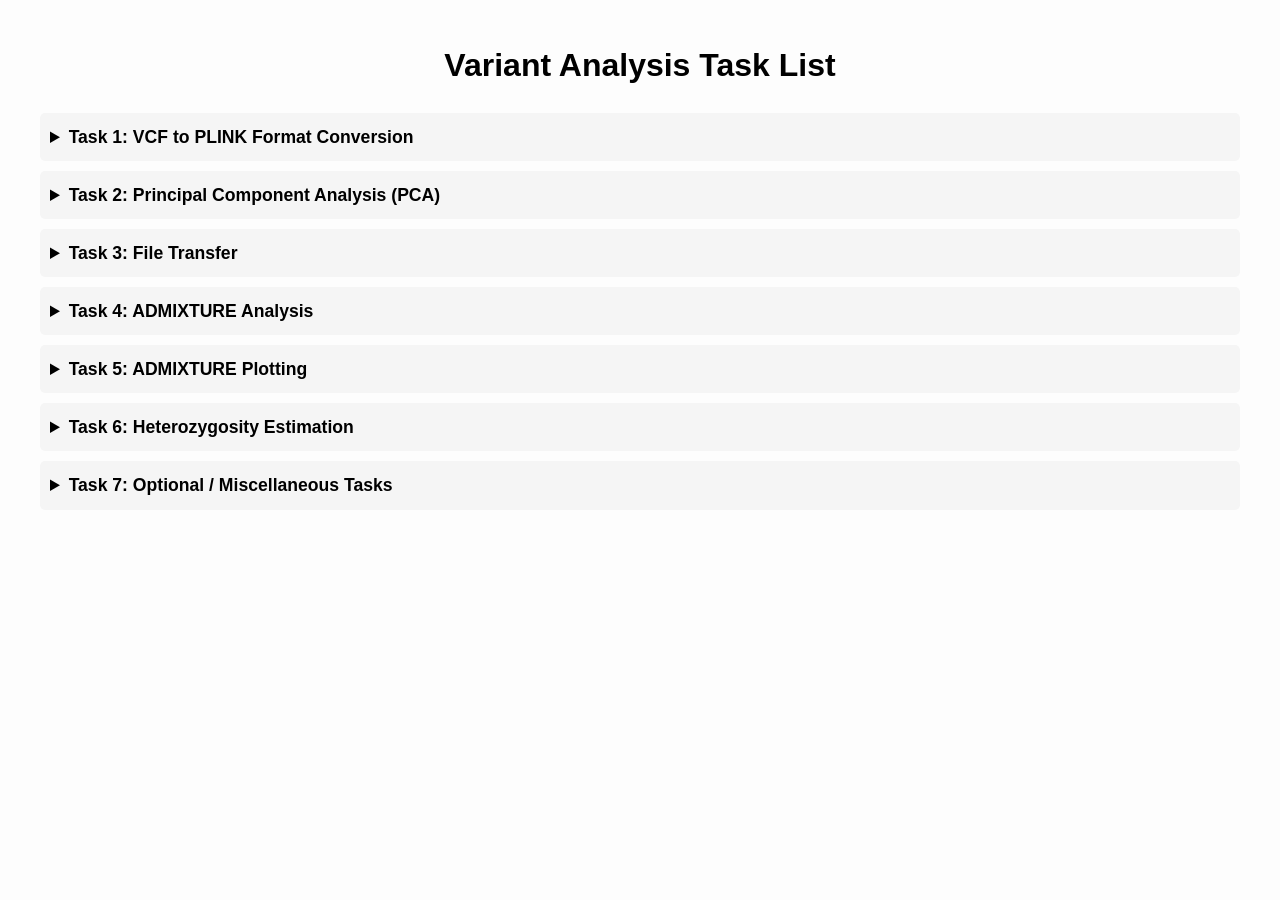
<file: Basic_pop_gen.html>
<!DOCTYPE html>
<html lang="en">
<head>
  <meta charset="UTF-8">
  <title>Basic Population Genetics Tasks</title>

  <style>
    body {
      font-family: Arial, sans-serif;
      line-height: 1.6;
      background: #fdfdfd;
      margin: 40px;
    }

    h1 {
      text-align: center;
    }

    details {
      background: #f5f5f5;
      padding: 10px;
      border-radius: 5px;
      margin-bottom: 10px;
    }

    summary {
      font-weight: bold;
      cursor: pointer;
      font-size: 1.1em;
    }

    ul {
      margin-left: 20px;
    }

    code {
      background: #eee;
      padding: 2px 5px;
      border-radius: 3px;
      font-family: monospace;
    }
  </style>
</head>

<body>

<h1>Variant Analysis Task List</h1>


<details>
  <summary>Task 1: VCF to PLINK Format Conversion</summary>

  <ul>
    <li>
      Convert the filtered VCF to PLINK binary format using
      <code>plink --make-bed</code>.
    </li>

    <li>
      Edit the <code>.fam</code> file to add region/population information
      to the second column.
    </li>

    <li>
      Edit the <code>.bim</code> file and replace the chromosome name
      <code>E2</code> with <code>1</code>.
    </li>
  </ul>
</details>


<details>
  <summary>Task 2: Principal Component Analysis (PCA)</summary>

  <ul>
    <li>
      Run PCA using <code>plink --pca 5</code>.
    </li>

    <li>
      Visualize the first two principal components in R using
      <code>ggplot2</code>.
    </li>

    <li>
      Label samples according to their population/region.
    </li>

    <li>
      Save the PCA plot as both <code>.png</code> and <code>.pdf</code>.
    </li>
  </ul>
</details>


<details>
  <summary>Task 3: File Transfer</summary>

  <ul>
    <li>
      Use <code>scp</code> to copy output files from the server
      to your local machine.
    </li>

    <li>
      Example:
      <code>scp user@IP:path/to/Rplots.pdf .</code>
    </li>
  </ul>
</details>


<details>
  <summary>Task 4: ADMIXTURE Analysis</summary>

  <ul>
    <li>
      Create a Conda environment and install ADMIXTURE.
    </li>

    <li>
      Run ADMIXTURE for <code>K = 2</code> to <code>K = 4</code>.
    </li>

    <li>
      Use a loop to run multiple K values.
    </li>

    <li>
      Generate the corresponding <code>.K.P</code> and
      <code>.K.Q</code> output files.
    </li>
  </ul>
</details>


<details>
  <summary>Task 5: ADMIXTURE Plotting</summary>

  <ul>
    <li>
      Read the ADMIXTURE <code>.Q</code> file and PLINK
      <code>.fam</code> file into R.
    </li>

    <li>
      Extract the population/region information from the sample IDs
      or <code>.fam</code> file.
    </li>

    <li>
      Reshape the ADMIXTURE output for plotting.
    </li>

    <li>
      Generate an ADMIXTURE barplot using <code>ggplot2</code>.
    </li>

    <li>
      Save the plot as
      <code>admixture_K3_grouped.png</code>.
    </li>
  </ul>
</details>


<details>
  <summary>Task 6: Heterozygosity Estimation</summary>

  <ul>
    <li>
      Install <code>rtg-tools</code> using Conda.
    </li>

    <li>
      Run <code>rtg vcfstats</code> on the final filtered VCF.
    </li>

    <li>
      Save the output as a <code>.vcfstats</code> file.
    </li>
  </ul>
</details>


<details>
  <summary>Task 7: Optional / Miscellaneous Tasks</summary>

  <ul>
    <li>
      Activate and deactivate Conda environments as required.
    </li>

    <li>
      Keep track of intermediate and final output files.
    </li>

    <li>
      Exit the server after completing the analysis using
      <code>exit</code>.
    </li>
  </ul>
</details>


</body>
</html>
</file>
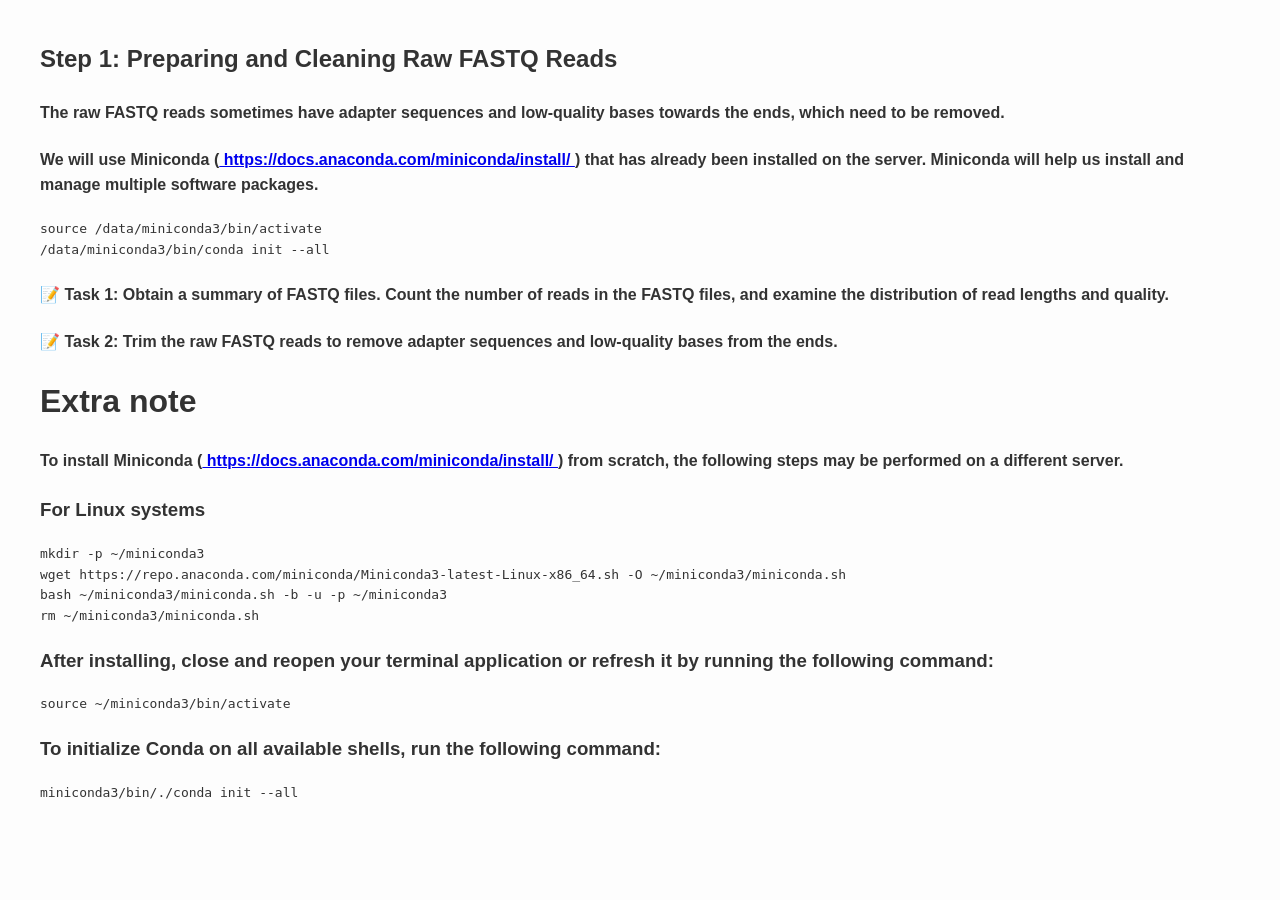
<file: fastq_file_preprocessing.html>
<!DOCTYPE html>
<html lang="en">

<head>
  <meta charset="UTF-8">
  <title>Fastq file preprocessing</title>

  <style>
    body {
      font-family: Arial, sans-serif;
      line-height: 1.6;
      margin: 40px;
      background-color: #fdfdfd;
      color: #333;
    }
  </style>
</head>

<body>

  <h2>Step 1: Preparing and Cleaning Raw FASTQ Reads</h2>

  <h4>
    The raw FASTQ reads sometimes have adapter sequences and low-quality bases
    towards the ends, which need to be removed.
  </h4>

  <h4>
    We will use Miniconda
    (<a href="https://docs.anaconda.com/miniconda/install/" target="_blank">
      https://docs.anaconda.com/miniconda/install/
    </a>)
    that has already been installed on the server.
    Miniconda will help us install and manage multiple software packages.
  </h4>

  <pre><code>source /data/miniconda3/bin/activate
/data/miniconda3/bin/conda init --all
</code></pre>


  <h4>
    📝 Task 1: Obtain a summary of FASTQ files. Count the number of reads
    in the FASTQ files, and examine the distribution of read lengths and quality.
  </h4>


  <h4>
    📝 Task 2: Trim the raw FASTQ reads to remove adapter sequences
    and low-quality bases from the ends.
  </h4>


  <p></p>
  <p></p>


  <h1>Extra note</h1>

  <h4>
    To install Miniconda
    (<a href="https://docs.anaconda.com/miniconda/install/" target="_blank">
      https://docs.anaconda.com/miniconda/install/
    </a>)
    from scratch, the following steps may be performed on a different server.
  </h4>


  <h3>For Linux systems</h3>

  <pre><code>mkdir -p ~/miniconda3
wget https://repo.anaconda.com/miniconda/Miniconda3-latest-Linux-x86_64.sh -O ~/miniconda3/miniconda.sh
bash ~/miniconda3/miniconda.sh -b -u -p ~/miniconda3
rm ~/miniconda3/miniconda.sh
</code></pre>


  <h3>
    After installing, close and reopen your terminal application or refresh it
    by running the following command:
  </h3>

  <pre><code>source ~/miniconda3/bin/activate
</code></pre>


  <h3>
    To initialize Conda on all available shells, run the following command:
  </h3>

  <pre><code>miniconda3/bin/./conda init --all
</code></pre>

</body>
</html>
</file>
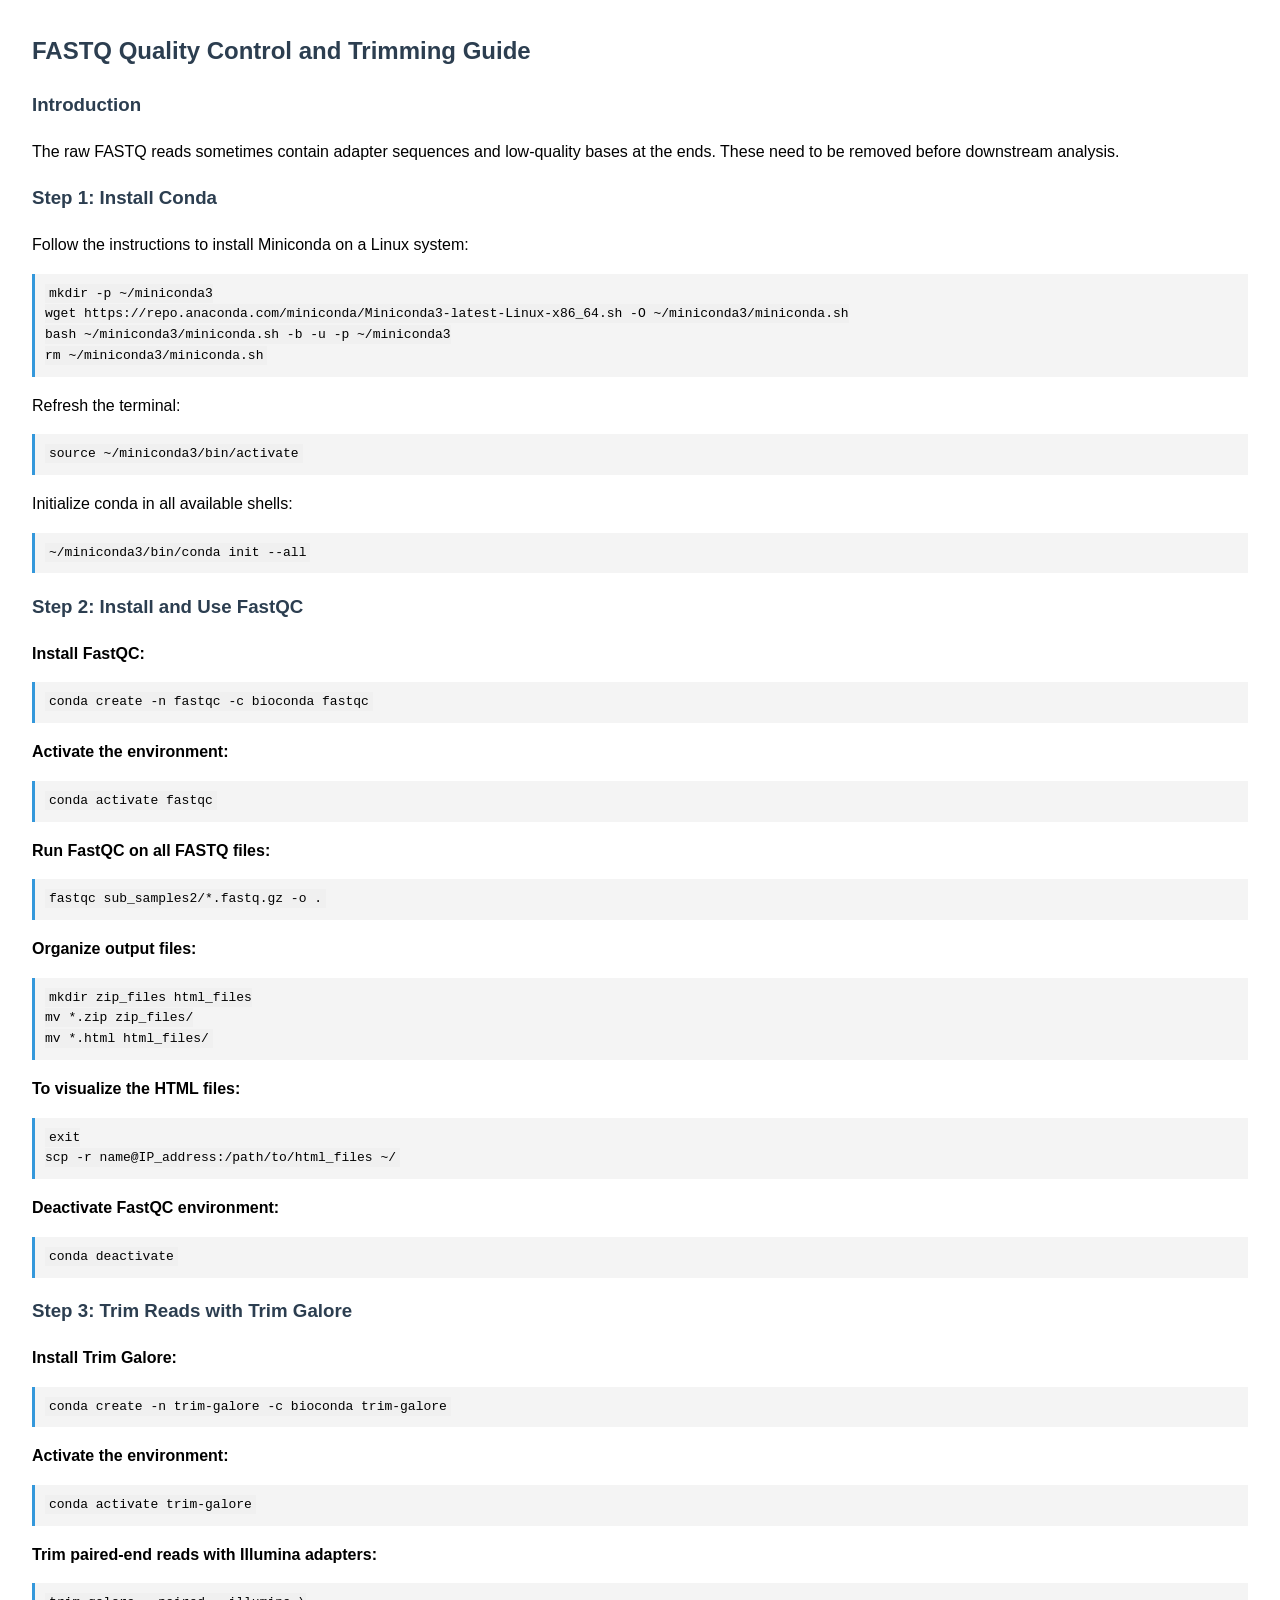
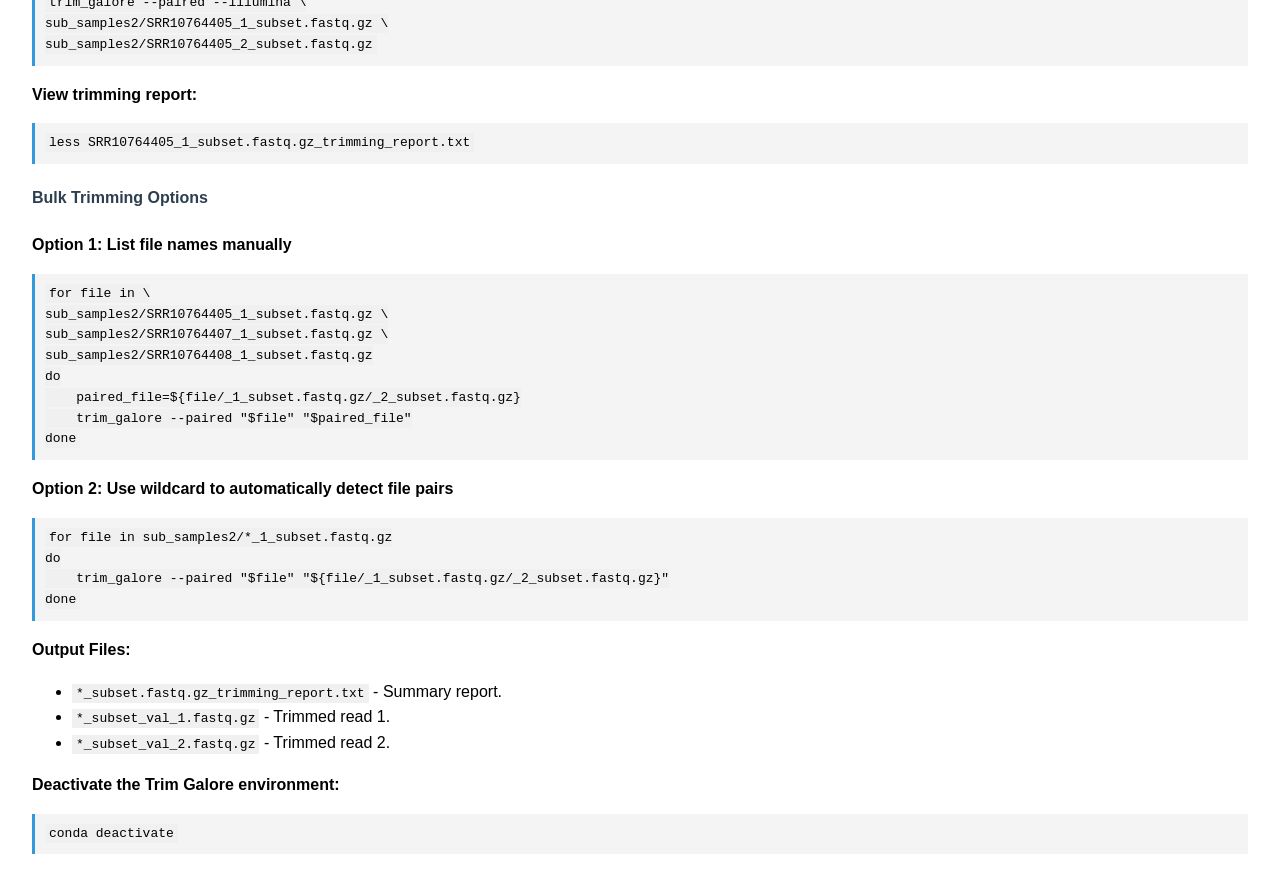
<file: Fastq_file_preprocessing_solu.html>
<!DOCTYPE html>

<html lang="en">

<head>
  <meta charset="UTF-8">
  <title>FASTQ QC and Trimming Guide</title>

  <style>
    body {
      font-family: Arial, sans-serif;
      margin: 2em;
      line-height: 1.6;
    }

    h2, h3, h4 {
      color: #2c3e50;
    }

    pre {
      background-color: #f4f4f4;
      padding: 10px;
      border-left: 3px solid #3498db;
      overflow-x: auto;
    }

    code {
      background-color: #f0f0f0;
      padding: 2px 4px;
      font-family: monospace;
    }
  </style>

</head>

<body>

<h2>FASTQ Quality Control and Trimming Guide</h2>

<h3>Introduction</h3>

<p>
The raw FASTQ reads sometimes contain adapter sequences and low-quality bases
at the ends. These need to be removed before downstream analysis.
</p>

<h3>Step 1: Install Conda</h3>

<p>Follow the instructions to install Miniconda on a Linux system:</p>

<pre><code>mkdir -p ~/miniconda3
wget https://repo.anaconda.com/miniconda/Miniconda3-latest-Linux-x86_64.sh -O ~/miniconda3/miniconda.sh
bash ~/miniconda3/miniconda.sh -b -u -p ~/miniconda3
rm ~/miniconda3/miniconda.sh</code></pre>

<p>Refresh the terminal:</p>

<pre><code>source ~/miniconda3/bin/activate</code></pre>

<p>Initialize conda in all available shells:</p>

<pre><code>~/miniconda3/bin/conda init --all</code></pre>

<h3>Step 2: Install and Use FastQC</h3>

<p><strong>Install FastQC:</strong></p>

<pre><code>conda create -n fastqc -c bioconda fastqc</code></pre>

<p><strong>Activate the environment:</strong></p>

<pre><code>conda activate fastqc</code></pre>

<p><strong>Run FastQC on all FASTQ files:</strong></p>

<pre><code>fastqc sub_samples2/*.fastq.gz -o .</code></pre>

<p><strong>Organize output files:</strong></p>

<pre><code>mkdir zip_files html_files
mv *.zip zip_files/
mv *.html html_files/</code></pre>

<p><strong>To visualize the HTML files:</strong></p>

<pre><code>exit
scp -r name@IP_address:/path/to/html_files ~/</code></pre>

<p><strong>Deactivate FastQC environment:</strong></p>

<pre><code>conda deactivate</code></pre>

<h3>Step 3: Trim Reads with Trim Galore</h3>

<p><strong>Install Trim Galore:</strong></p>

<pre><code>conda create -n trim-galore -c bioconda trim-galore</code></pre>

<p><strong>Activate the environment:</strong></p>

<pre><code>conda activate trim-galore</code></pre>

<p><strong>Trim paired-end reads with Illumina adapters:</strong></p>

<pre><code>trim_galore --paired --illumina \
sub_samples2/SRR10764405_1_subset.fastq.gz \
sub_samples2/SRR10764405_2_subset.fastq.gz</code></pre>

<p><strong>View trimming report:</strong></p>

<pre><code>less SRR10764405_1_subset.fastq.gz_trimming_report.txt</code></pre>

<h4>Bulk Trimming Options</h4>

<p><strong>Option 1: List file names manually</strong></p>

<pre><code>for file in \
sub_samples2/SRR10764405_1_subset.fastq.gz \
sub_samples2/SRR10764407_1_subset.fastq.gz \
sub_samples2/SRR10764408_1_subset.fastq.gz
do
    paired_file=${file/_1_subset.fastq.gz/_2_subset.fastq.gz}
    trim_galore --paired "$file" "$paired_file"
done</code></pre>

<p><strong>Option 2: Use wildcard to automatically detect file pairs</strong></p>

<pre><code>for file in sub_samples2/*_1_subset.fastq.gz
do
    trim_galore --paired "$file" "${file/_1_subset.fastq.gz/_2_subset.fastq.gz}"
done</code></pre>

<p><strong>Output Files:</strong></p>

<ul>
  <li><code>*_subset.fastq.gz_trimming_report.txt</code> - Summary report.</li>
  <li><code>*_subset_val_1.fastq.gz</code> - Trimmed read 1.</li>
  <li><code>*_subset_val_2.fastq.gz</code> - Trimmed read 2.</li>
</ul>

<p><strong>Deactivate the Trim Galore environment:</strong></p>

<pre><code>conda deactivate</code></pre>

</body>
</html>
</file>
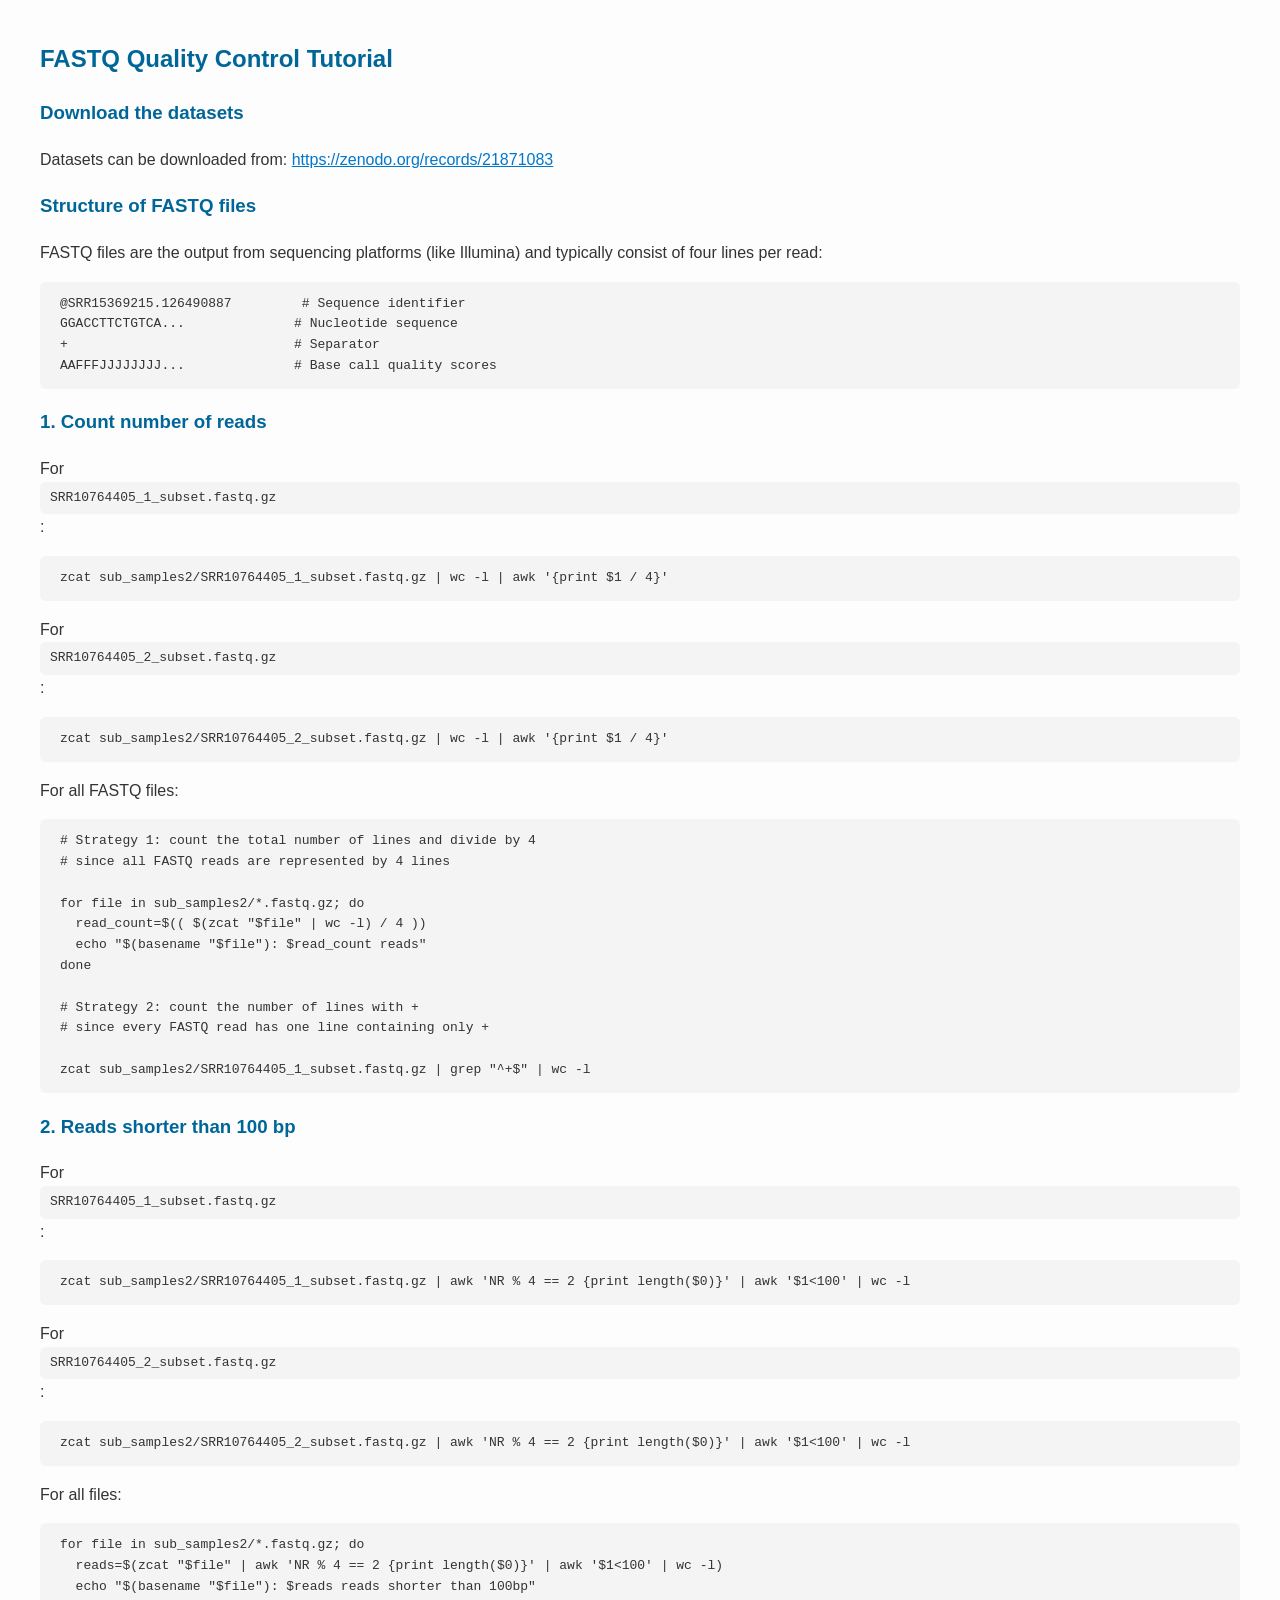
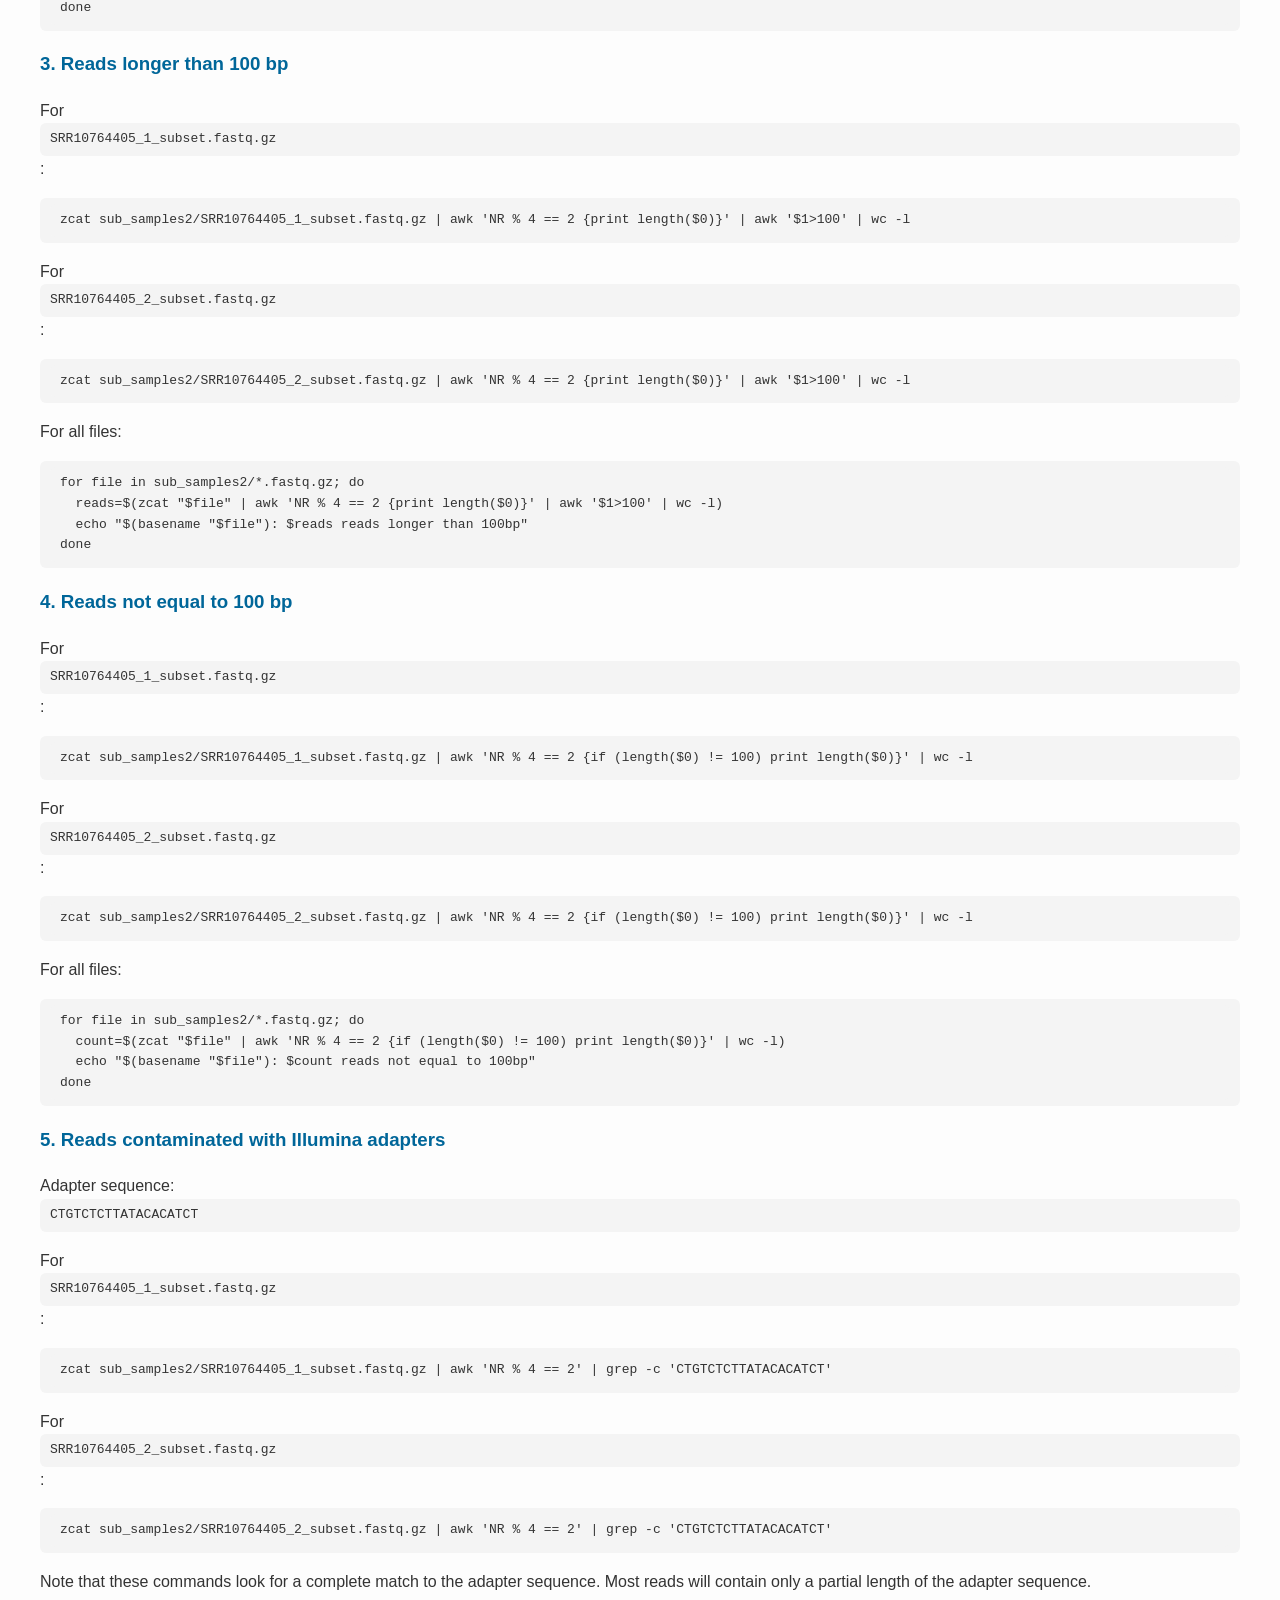
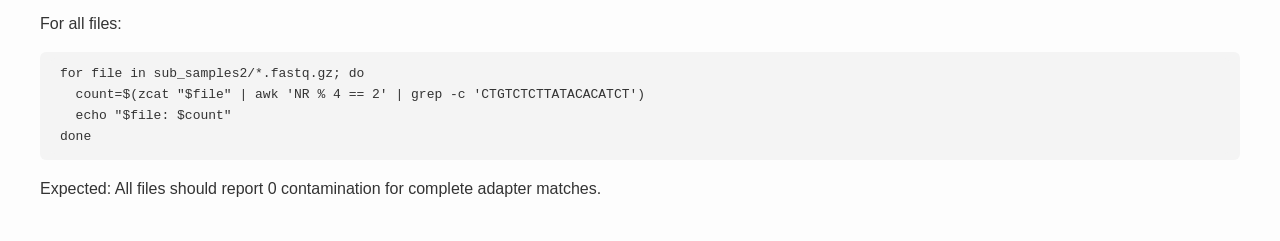
<file: linux_adv_soln.html>
<!DOCTYPE html>
<html lang="en">

<head>
  <meta charset="UTF-8">
  <title>Pwani Wildlife Genomics 4 Workshop</title>

  <style>
    body {
      font-family: Arial, sans-serif;
      line-height: 1.6;
      margin: 40px;
      background-color: #fdfdfd;
      color: #333;
    }

    code, pre {
      background-color: #f4f4f4;
      padding: 6px 10px;
      border-radius: 6px;
      display: block;
      overflow-x: auto;
      white-space: pre-wrap;
    }

    h2, h3, h4 {
      color: #006699;
    }

    a {
      color: #0077cc;
    }
  </style>
</head>

<body>

<h2>FASTQ Quality Control Tutorial</h2>

<h3>Download the datasets</h3>

<p>
  Datasets can be downloaded from:
  <a href="https://zenodo.org/records/21871083" target="_blank">
    https://zenodo.org/records/21871083
  </a>
</p>


<h3>Structure of FASTQ files</h3>

<p>
FASTQ files are the output from sequencing platforms (like Illumina)
and typically consist of four lines per read:
</p>

<pre><code>@SRR15369215.126490887         # Sequence identifier
GGACCTTCTGTCA...              # Nucleotide sequence
+                             # Separator
AAFFFJJJJJJJJ...              # Base call quality scores
</code></pre>


<!--
<p>
After 100-150 base pairs, the accuracy of base calling decreases.
Trimming is usually done to retain only high-quality bases.
</p>

<h3>Renaming downloaded .gz files</h3>

<pre><code>for file in *\?download=1; do
    newname=$(echo "$file" | sed "s/?download=1//")
    mv "$file" "$newname"
done
</code></pre>
-->


<h3>1. Count number of reads</h3>

<p>For <code>SRR10764405_1_subset.fastq.gz</code>:</p>

<pre><code>zcat sub_samples2/SRR10764405_1_subset.fastq.gz | wc -l | awk '{print $1 / 4}'</code></pre>

<p>For <code>SRR10764405_2_subset.fastq.gz</code>:</p>

<pre><code>zcat sub_samples2/SRR10764405_2_subset.fastq.gz | wc -l | awk '{print $1 / 4}'</code></pre>

<p>For all FASTQ files:</p>

<pre><code># Strategy 1: count the total number of lines and divide by 4
# since all FASTQ reads are represented by 4 lines

for file in sub_samples2/*.fastq.gz; do
  read_count=$(( $(zcat "$file" | wc -l) / 4 ))
  echo "$(basename "$file"): $read_count reads"
done

# Strategy 2: count the number of lines with +
# since every FASTQ read has one line containing only +

zcat sub_samples2/SRR10764405_1_subset.fastq.gz | grep "^+$" | wc -l
</code></pre>


<h3>2. Reads shorter than 100 bp</h3>

<p>For <code>SRR10764405_1_subset.fastq.gz</code>:</p>

<pre><code>zcat sub_samples2/SRR10764405_1_subset.fastq.gz | awk 'NR % 4 == 2 {print length($0)}' | awk '$1&lt;100' | wc -l</code></pre>

<p>For <code>SRR10764405_2_subset.fastq.gz</code>:</p>

<pre><code>zcat sub_samples2/SRR10764405_2_subset.fastq.gz | awk 'NR % 4 == 2 {print length($0)}' | awk '$1&lt;100' | wc -l</code></pre>

<p>For all files:</p>

<pre><code>for file in sub_samples2/*.fastq.gz; do
  reads=$(zcat "$file" | awk 'NR % 4 == 2 {print length($0)}' | awk '$1&lt;100' | wc -l)
  echo "$(basename "$file"): $reads reads shorter than 100bp"
done
</code></pre>


<h3>3. Reads longer than 100 bp</h3>

<p>For <code>SRR10764405_1_subset.fastq.gz</code>:</p>

<pre><code>zcat sub_samples2/SRR10764405_1_subset.fastq.gz | awk 'NR % 4 == 2 {print length($0)}' | awk '$1&gt;100' | wc -l</code></pre>

<p>For <code>SRR10764405_2_subset.fastq.gz</code>:</p>

<pre><code>zcat sub_samples2/SRR10764405_2_subset.fastq.gz | awk 'NR % 4 == 2 {print length($0)}' | awk '$1&gt;100' | wc -l</code></pre>

<p>For all files:</p>

<pre><code>for file in sub_samples2/*.fastq.gz; do
  reads=$(zcat "$file" | awk 'NR % 4 == 2 {print length($0)}' | awk '$1&gt;100' | wc -l)
  echo "$(basename "$file"): $reads reads longer than 100bp"
done
</code></pre>


<h3>4. Reads not equal to 100 bp</h3>

<p>For <code>SRR10764405_1_subset.fastq.gz</code>:</p>

<pre><code>zcat sub_samples2/SRR10764405_1_subset.fastq.gz | awk 'NR % 4 == 2 {if (length($0) != 100) print length($0)}' | wc -l</code></pre>

<p>For <code>SRR10764405_2_subset.fastq.gz</code>:</p>

<pre><code>zcat sub_samples2/SRR10764405_2_subset.fastq.gz | awk 'NR % 4 == 2 {if (length($0) != 100) print length($0)}' | wc -l</code></pre>

<p>For all files:</p>

<pre><code>for file in sub_samples2/*.fastq.gz; do
  count=$(zcat "$file" | awk 'NR % 4 == 2 {if (length($0) != 100) print length($0)}' | wc -l)
  echo "$(basename "$file"): $count reads not equal to 100bp"
done
</code></pre>


<h3>5. Reads contaminated with Illumina adapters</h3>

<p>
Adapter sequence:
<code>CTGTCTCTTATACACATCT</code>
</p>

<p>For <code>SRR10764405_1_subset.fastq.gz</code>:</p>

<pre><code>zcat sub_samples2/SRR10764405_1_subset.fastq.gz | awk 'NR % 4 == 2' | grep -c 'CTGTCTCTTATACACATCT'</code></pre>

<p>For <code>SRR10764405_2_subset.fastq.gz</code>:</p>

<pre><code>zcat sub_samples2/SRR10764405_2_subset.fastq.gz | awk 'NR % 4 == 2' | grep -c 'CTGTCTCTTATACACATCT'</code></pre>

<p>
Note that these commands look for a complete match to the adapter sequence.
Most reads will contain only a partial length of the adapter sequence.
</p>

<p>For all files:</p>

<pre><code>for file in sub_samples2/*.fastq.gz; do
  count=$(zcat "$file" | awk 'NR % 4 == 2' | grep -c 'CTGTCTCTTATACACATCT')
  echo "$file: $count"
done
</code></pre>

<p>
Expected: All files should report 0 contamination for complete adapter matches.
</p>


</body>
</html>
</file>
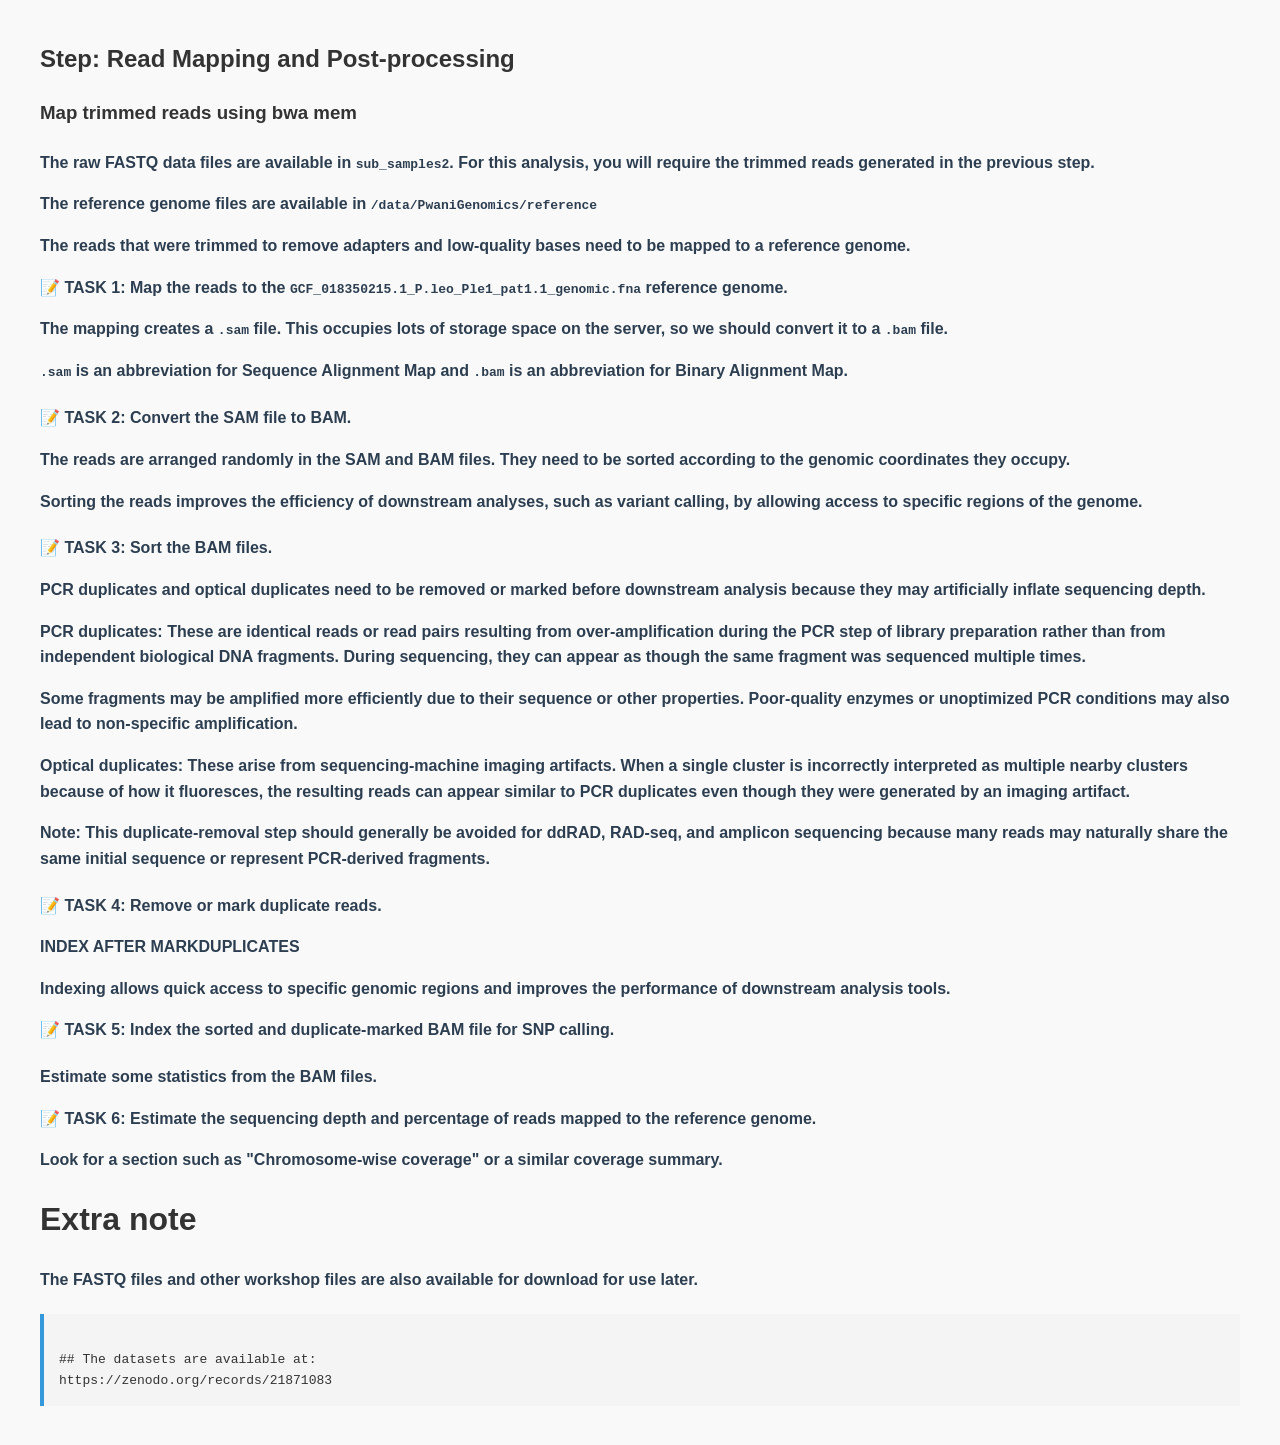
<file: Read_mapping.html>
<!DOCTYPE html>
<html lang="en">

<head>
  <meta charset="UTF-8">
  <title>Read Mapping and Processing</title>

  <style>
    body {
      font-family: Arial, sans-serif;
      line-height: 1.6;
      background-color: #f9f9f9;
      margin: 40px;
      color: #333;
    }

    h4 {
      color: #2c3e50;
    }

    pre {
      background: #f4f4f4;
      padding: 15px;
      border-left: 4px solid #3498db;
      white-space: pre-wrap;
      word-wrap: break-word;
    }
  </style>
</head>

<body>

  <h2>Step: Read Mapping and Post-processing</h2>

 <h3>Map trimmed reads using bwa mem</h3>

<h4>
  <p>
    The raw FASTQ data files are available in
    <code>sub_samples2</code>.
    For this analysis, you will require the trimmed reads generated in the previous step.
  </p>
    <p>
      The reference genome files are available in
      <code>/data/PwaniGenomics/reference</code>
    </p>

  

    <p>
      The reads that were trimmed to remove adapters and low-quality bases
      need to be mapped to a reference genome.
    </p>

    <p>
      📝 TASK 1: Map the reads to the
      <code>GCF_018350215.1_P.leo_Ple1_pat1.1_genomic.fna</code>
      reference genome.
    </p>

    <p>
      The mapping creates a <code>.sam</code> file. This occupies lots of
      storage space on the server, so we should convert it to a
      <code>.bam</code> file.
    </p>

    <p>
      <code>.sam</code> is an abbreviation for Sequence Alignment Map and
      <code>.bam</code> is an abbreviation for Binary Alignment Map.
    </p>

  </h4>

  <h4>

    <p>📝 TASK 2: Convert the SAM file to BAM.</p>

    <p>
      The reads are arranged randomly in the SAM and BAM files. They need to
      be sorted according to the genomic coordinates they occupy.
    </p>

    <p>
      Sorting the reads improves the efficiency of downstream analyses,
      such as variant calling, by allowing access to specific regions of
      the genome.
    </p>

  </h4>

  <h4>

    <p>📝 TASK 3: Sort the BAM files.</p>

    <p>
      PCR duplicates and optical duplicates need to be removed or marked
      before downstream analysis because they may artificially inflate
      sequencing depth.
    </p>

    <p>
      <strong>PCR duplicates:</strong>
      These are identical reads or read pairs resulting from over-amplification
      during the PCR step of library preparation rather than from independent
      biological DNA fragments. During sequencing, they can appear as though
      the same fragment was sequenced multiple times.
    </p>

    <p>
      Some fragments may be amplified more efficiently due to their sequence
      or other properties. Poor-quality enzymes or unoptimized PCR conditions
      may also lead to non-specific amplification.
    </p>

    <p>
      <strong>Optical duplicates:</strong>
      These arise from sequencing-machine imaging artifacts. When a single
      cluster is incorrectly interpreted as multiple nearby clusters because
      of how it fluoresces, the resulting reads can appear similar to PCR
      duplicates even though they were generated by an imaging artifact.
    </p>

    <p>
      <strong>Note:</strong>
      This duplicate-removal step should generally be avoided for ddRAD,
      RAD-seq, and amplicon sequencing because many reads may naturally share
      the same initial sequence or represent PCR-derived fragments.
    </p>

  </h4>

  <h4>

    <p>📝 TASK 4: Remove or mark duplicate reads.</p>

    <p><strong>INDEX AFTER MARKDUPLICATES</strong></p>

    <p>
      Indexing allows quick access to specific genomic regions and improves
      the performance of downstream analysis tools.
    </p>

    <p>
      📝 TASK 5: Index the sorted and duplicate-marked BAM file for SNP calling.
    </p>

  </h4>

  <h4>

    <p>Estimate some statistics from the BAM files.</p>

    <p>
      📝 TASK 6: Estimate the sequencing depth and percentage of reads
      mapped to the reference genome.
    </p>

    <p>
      Look for a section such as <strong>"Chromosome-wise coverage"</strong>
      or a similar coverage summary.
    </p>

  </h4>

  <h1>Extra note</h1>

  <h4>
    The FASTQ files and other workshop files are also available for download
    for use later.
  </h4>

  <pre><code>
## The datasets are available at:
https://zenodo.org/records/21871083
</code></pre>

</body>
</html>
</file>
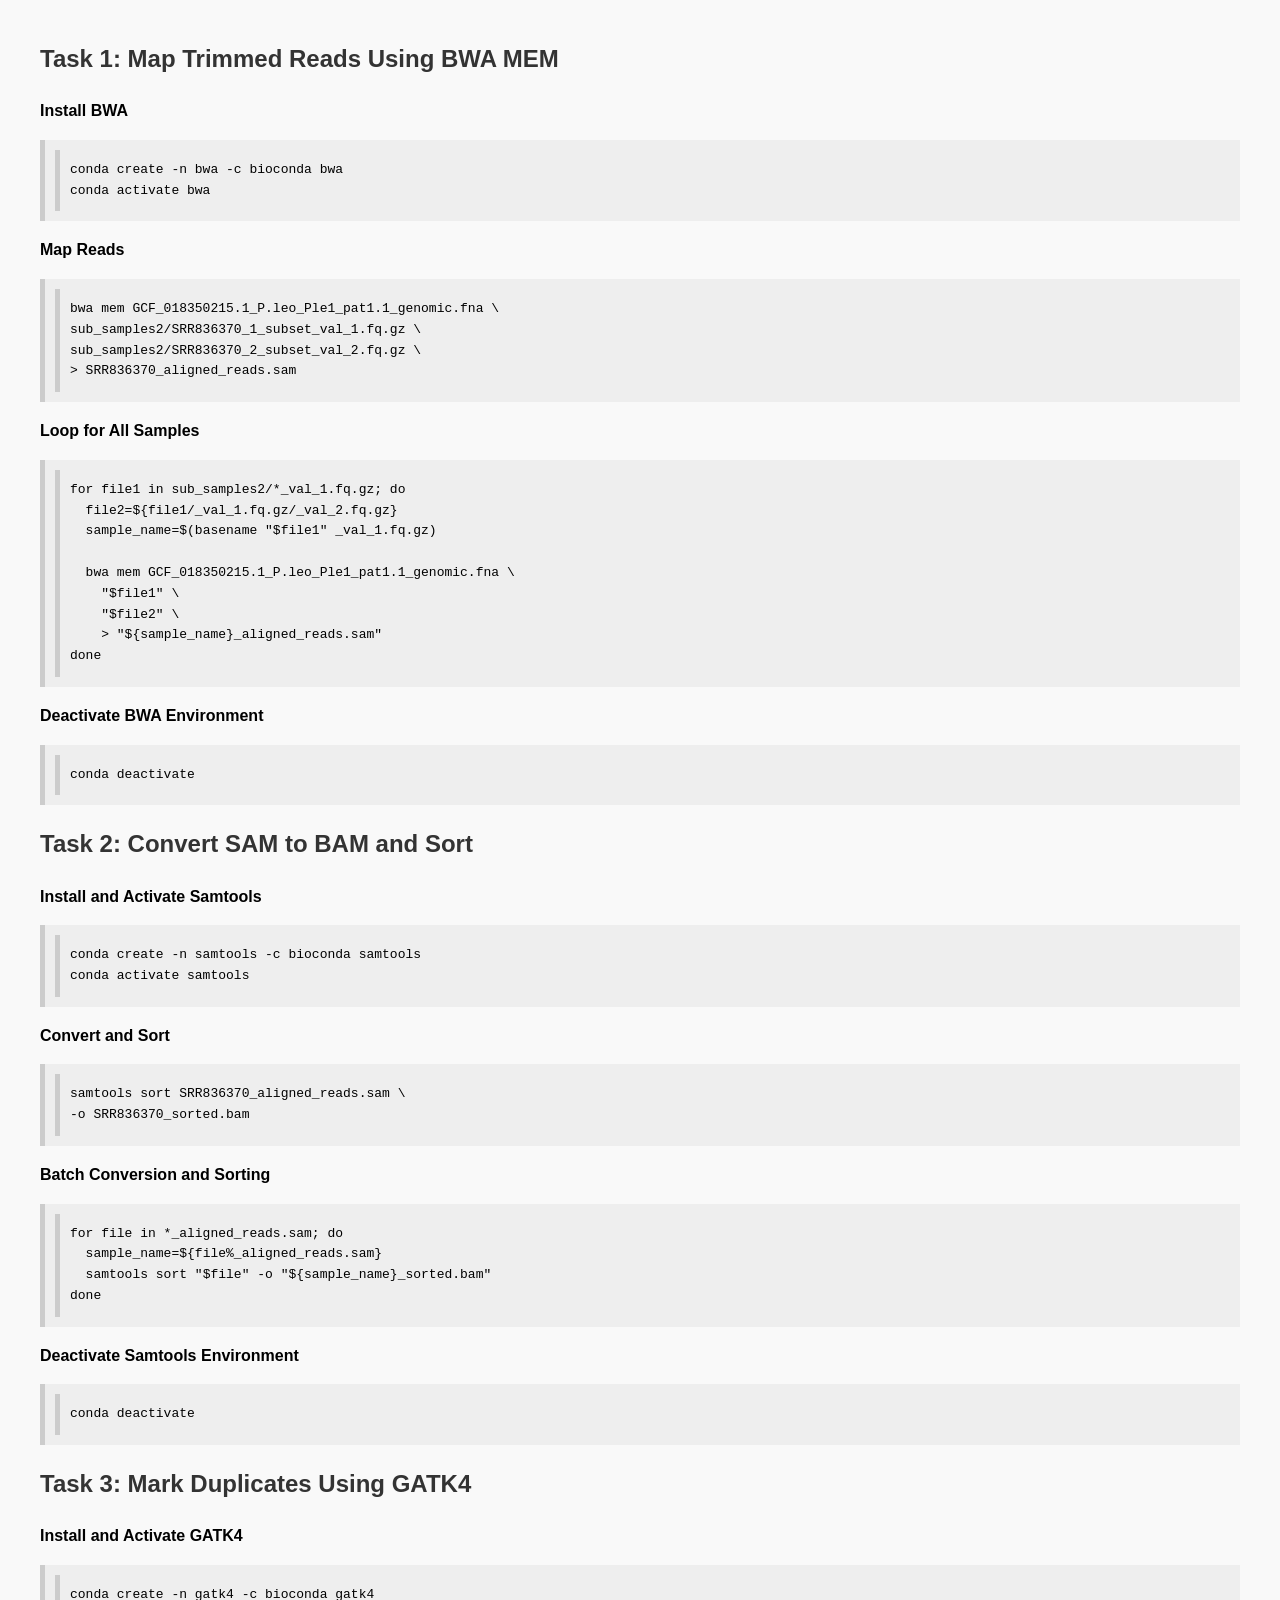
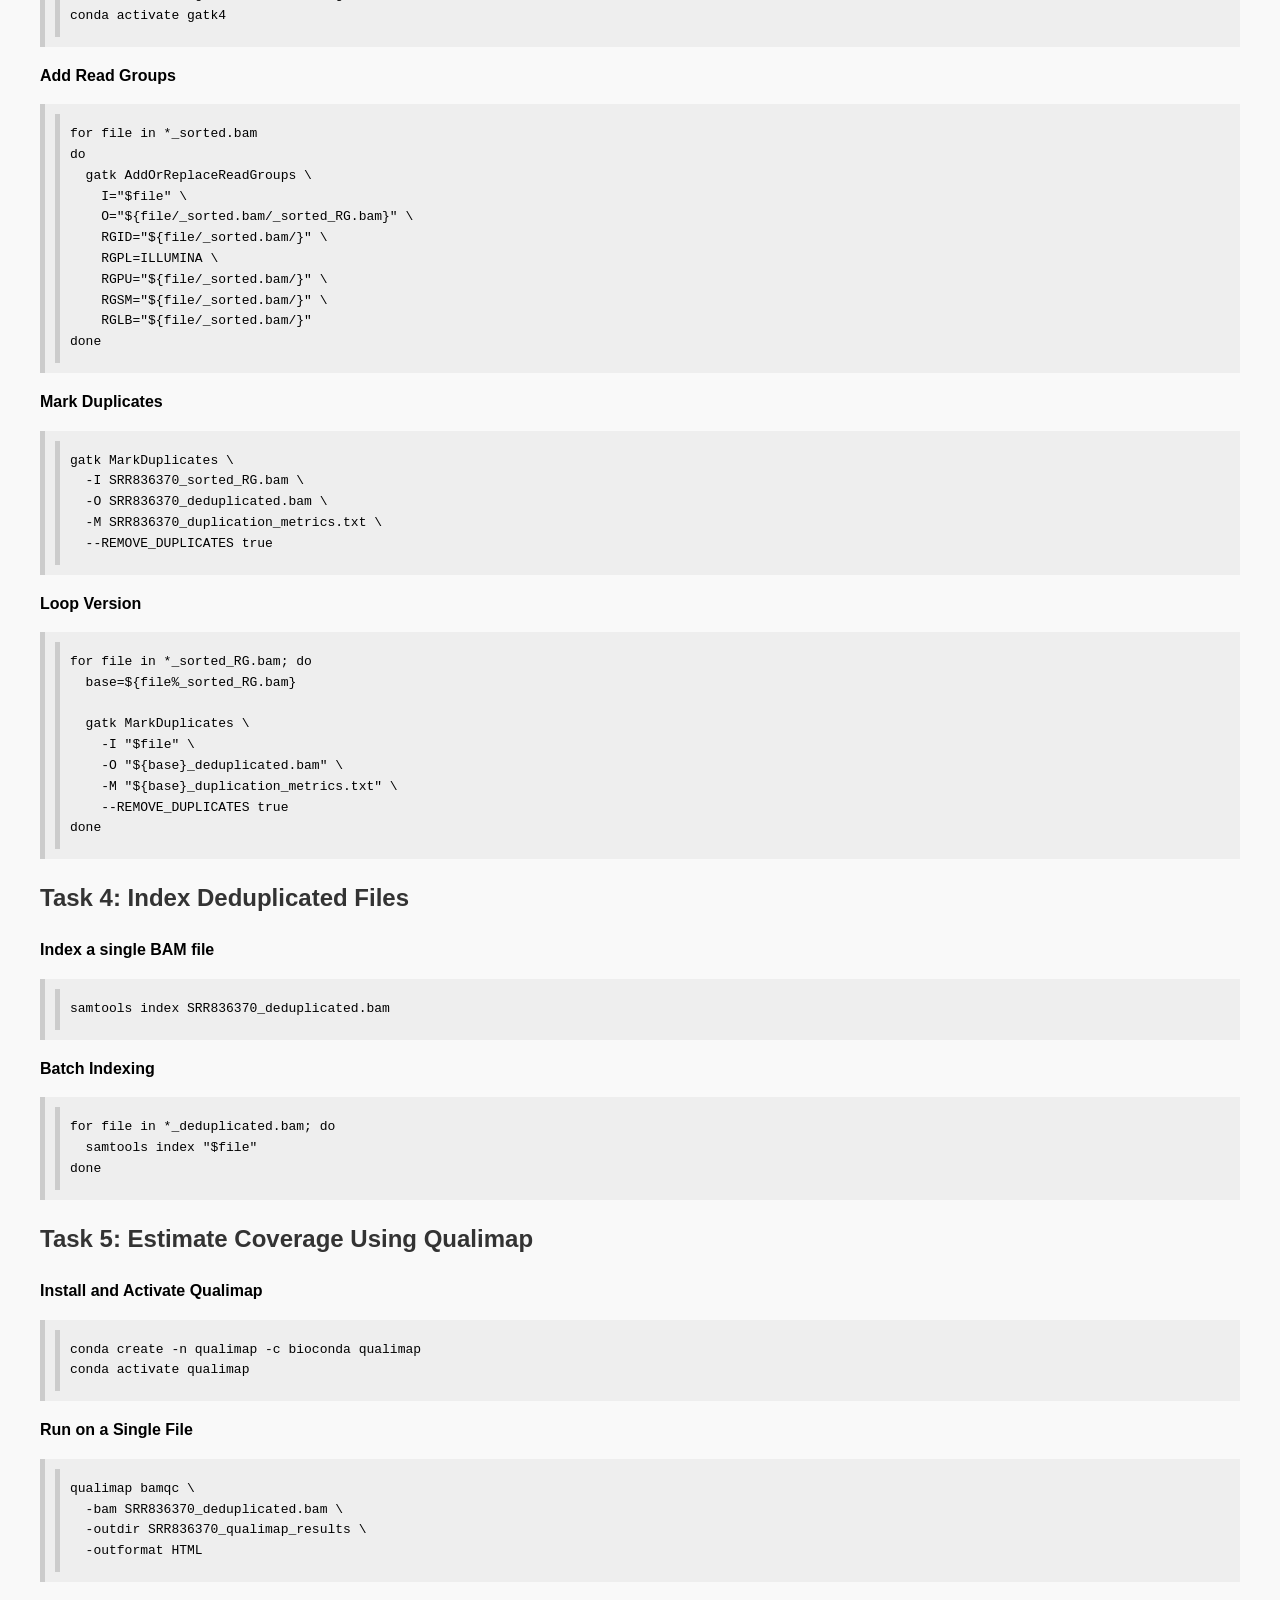
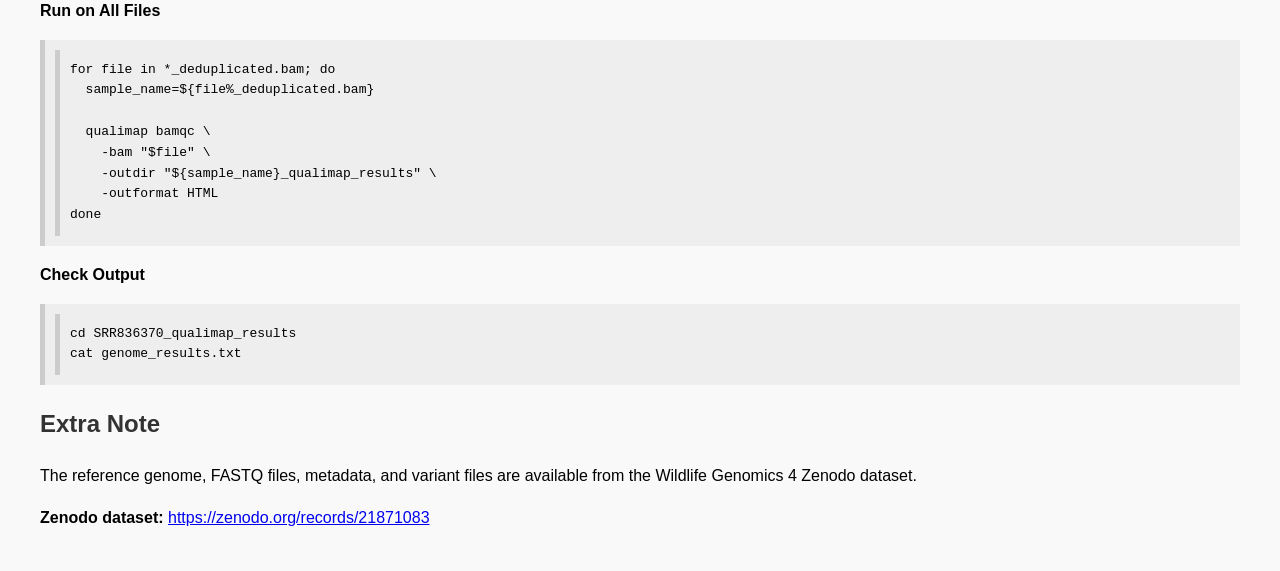
<file: Read_mapping_solution.html>
<!DOCTYPE html>

<html lang="en">

<head>
  <meta charset="UTF-8">
  <title>Read Mapping and Processing Workflow</title>

  <style>
    body {
      font-family: Arial, sans-serif;
      line-height: 1.6;
      margin: 40px;
      background-color: #f9f9f9;
    }

    code, pre {
      background-color: #eee;
      padding: 10px;
      display: block;
      overflow-x: auto;
      white-space: pre-wrap;
      border-left: 5px solid #ccc;
    }

    h2, h3, h4 {
      color: #333;
    }
  </style>

</head>

<body>

  <h2>Task 1: Map Trimmed Reads Using BWA MEM</h2>

  <p><strong>Install BWA</strong></p>

  <pre><code>conda create -n bwa -c bioconda bwa
conda activate bwa</code></pre>

  <p><strong>Map Reads</strong></p>

  <pre><code>bwa mem GCF_018350215.1_P.leo_Ple1_pat1.1_genomic.fna \
sub_samples2/SRR836370_1_subset_val_1.fq.gz \
sub_samples2/SRR836370_2_subset_val_2.fq.gz \
&gt; SRR836370_aligned_reads.sam</code></pre>

  <p><strong>Loop for All Samples</strong></p>

  <pre><code>for file1 in sub_samples2/*_val_1.fq.gz; do
  file2=${file1/_val_1.fq.gz/_val_2.fq.gz}
  sample_name=$(basename "$file1" _val_1.fq.gz)

  bwa mem GCF_018350215.1_P.leo_Ple1_pat1.1_genomic.fna \
    "$file1" \
    "$file2" \
    &gt; "${sample_name}_aligned_reads.sam"
done</code></pre>

  <p><strong>Deactivate BWA Environment</strong></p>

  <pre><code>conda deactivate</code></pre>

  <h2>Task 2: Convert SAM to BAM and Sort</h2>

  <p><strong>Install and Activate Samtools</strong></p>

  <pre><code>conda create -n samtools -c bioconda samtools
conda activate samtools</code></pre>

  <p><strong>Convert and Sort</strong></p>

  <pre><code>samtools sort SRR836370_aligned_reads.sam \
-o SRR836370_sorted.bam</code></pre>

  <p><strong>Batch Conversion and Sorting</strong></p>

  <pre><code>for file in *_aligned_reads.sam; do
  sample_name=${file%_aligned_reads.sam}
  samtools sort "$file" -o "${sample_name}_sorted.bam"
done</code></pre>

  <p><strong>Deactivate Samtools Environment</strong></p>

  <pre><code>conda deactivate</code></pre>

  <h2>Task 3: Mark Duplicates Using GATK4</h2>

  <p><strong>Install and Activate GATK4</strong></p>

  <pre><code>conda create -n gatk4 -c bioconda gatk4
conda activate gatk4</code></pre>

  <p><strong>Add Read Groups</strong></p>

  <pre><code>for file in *_sorted.bam
do
  gatk AddOrReplaceReadGroups \
    I="$file" \
    O="${file/_sorted.bam/_sorted_RG.bam}" \
    RGID="${file/_sorted.bam/}" \
    RGPL=ILLUMINA \
    RGPU="${file/_sorted.bam/}" \
    RGSM="${file/_sorted.bam/}" \
    RGLB="${file/_sorted.bam/}"
done</code></pre>

  <p><strong>Mark Duplicates</strong></p>

  <pre><code>gatk MarkDuplicates \
  -I SRR836370_sorted_RG.bam \
  -O SRR836370_deduplicated.bam \
  -M SRR836370_duplication_metrics.txt \
  --REMOVE_DUPLICATES true</code></pre>

  <p><strong>Loop Version</strong></p>

  <pre><code>for file in *_sorted_RG.bam; do
  base=${file%_sorted_RG.bam}

  gatk MarkDuplicates \
    -I "$file" \
    -O "${base}_deduplicated.bam" \
    -M "${base}_duplication_metrics.txt" \
    --REMOVE_DUPLICATES true
done</code></pre>

  <h2>Task 4: Index Deduplicated Files</h2>

  <p><strong>Index a single BAM file</strong></p>

  <pre><code>samtools index SRR836370_deduplicated.bam</code></pre>

  <p><strong>Batch Indexing</strong></p>

  <pre><code>for file in *_deduplicated.bam; do
  samtools index "$file"
done</code></pre>

  <h2>Task 5: Estimate Coverage Using Qualimap</h2>

  <p><strong>Install and Activate Qualimap</strong></p>

  <pre><code>conda create -n qualimap -c bioconda qualimap
conda activate qualimap</code></pre>

  <p><strong>Run on a Single File</strong></p>

  <pre><code>qualimap bamqc \
  -bam SRR836370_deduplicated.bam \
  -outdir SRR836370_qualimap_results \
  -outformat HTML</code></pre>

  <p><strong>Run on All Files</strong></p>

  <pre><code>for file in *_deduplicated.bam; do
  sample_name=${file%_deduplicated.bam}

  qualimap bamqc \
    -bam "$file" \
    -outdir "${sample_name}_qualimap_results" \
    -outformat HTML
done</code></pre>

  <p><strong>Check Output</strong></p>

  <pre><code>cd SRR836370_qualimap_results
cat genome_results.txt</code></pre>

  <h2>Extra Note</h2>

  <p>
    The reference genome, FASTQ files, metadata, and variant files are
    available from the Wildlife Genomics 4 Zenodo dataset.
  </p>

  <p>
    <strong>Zenodo dataset:</strong>
    <a href="https://zenodo.org/records/21871083" target="_blank">
      https://zenodo.org/records/21871083
    </a>
  </p>

</body>
</html>
</file>
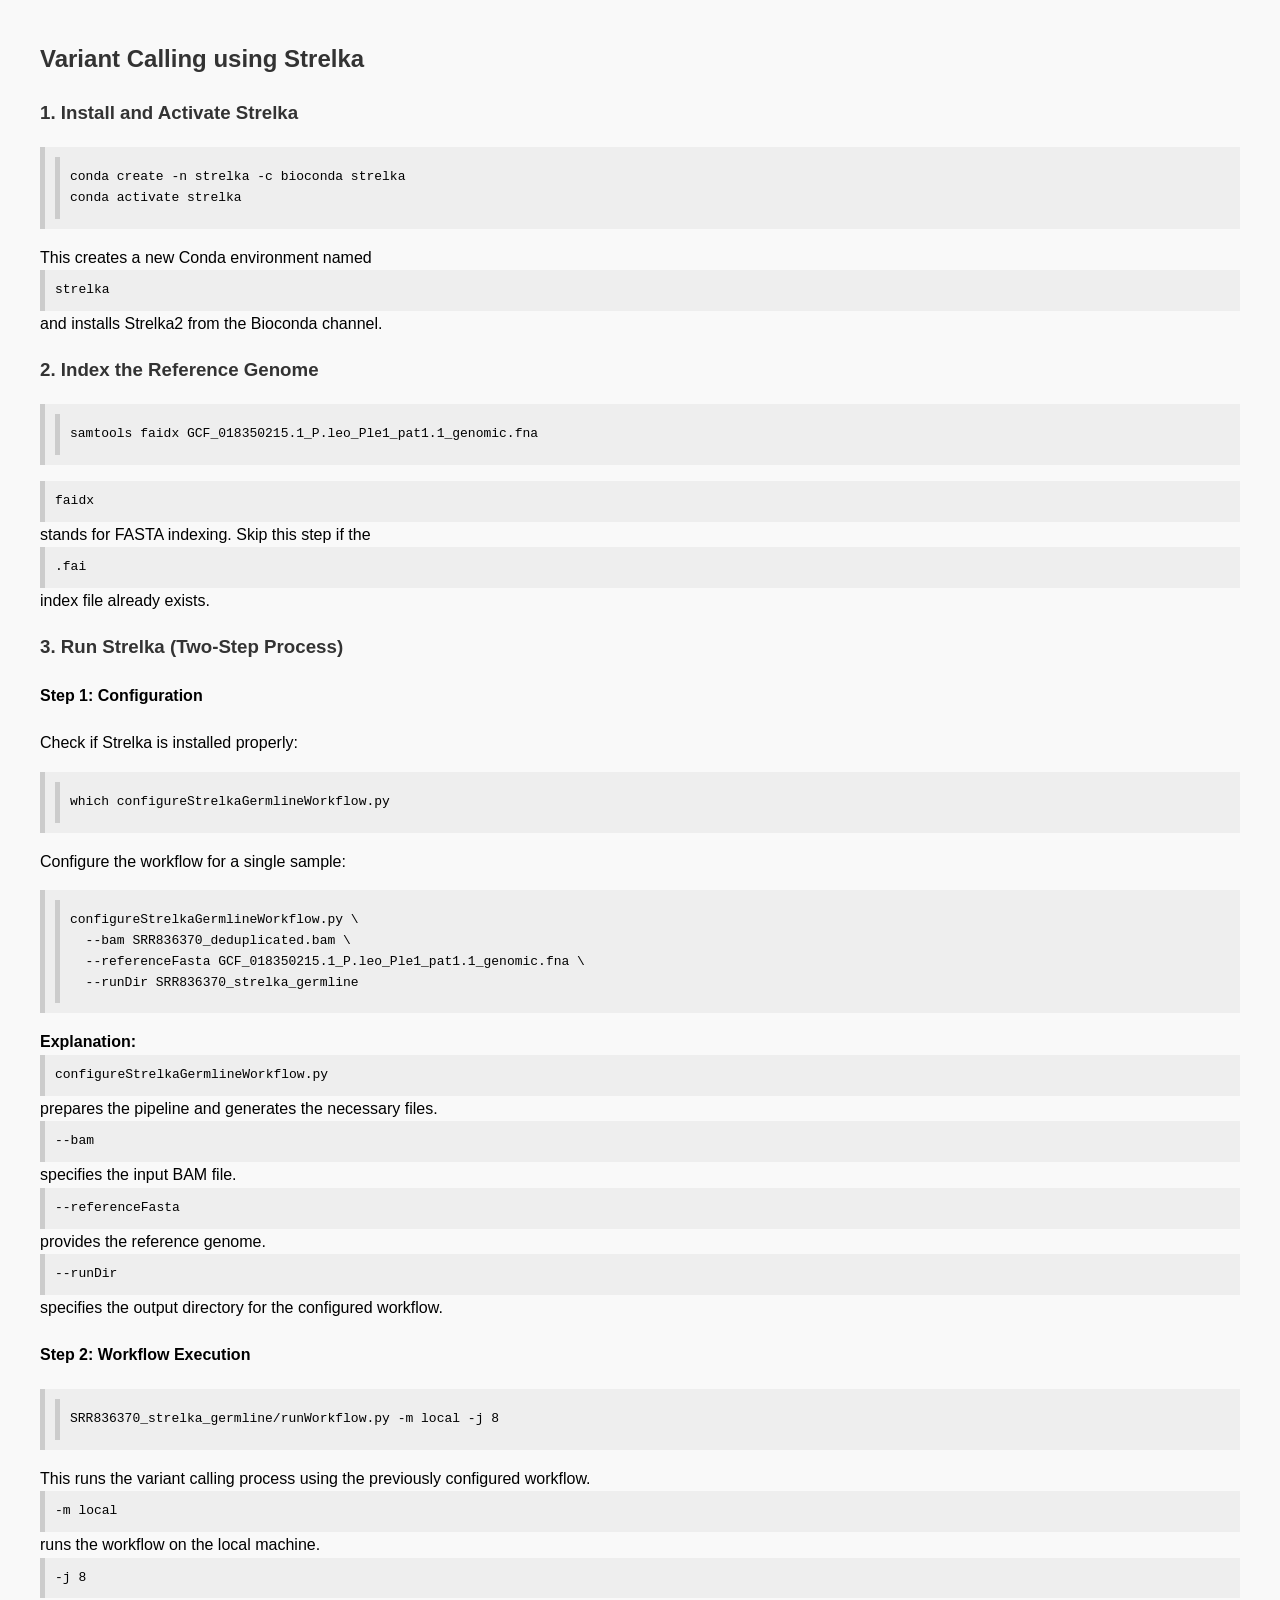
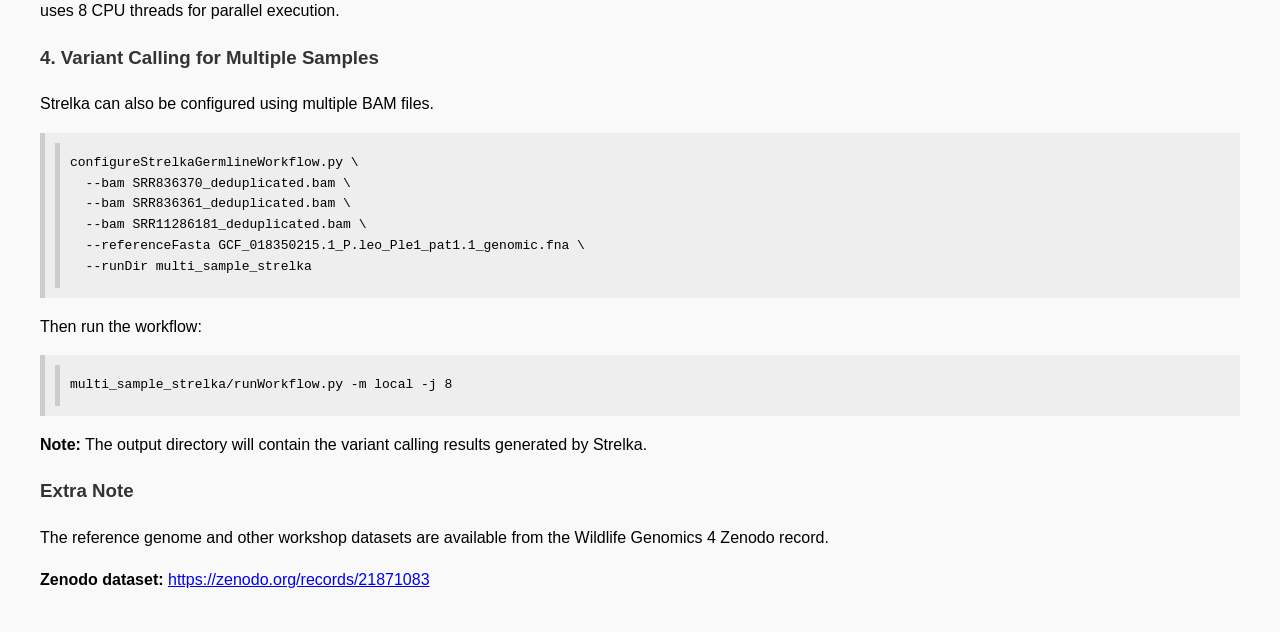
<file: Variant_calling.html>
<!DOCTYPE html>
<html lang="en">

<head>
  <meta charset="UTF-8">
  <title>Variant Calling using Strelka</title>

  <style>
    body {
      font-family: Arial, sans-serif;
      line-height: 1.6;
      margin: 40px;
      background-color: #f9f9f9;
    }

    code, pre {
      background-color: #eee;
      padding: 10px;
      display: block;
      overflow-x: auto;
      white-space: pre-wrap;
      border-left: 5px solid #ccc;
    }

    h2, h3 {
      color: #333;
    }
  </style>
</head>

<body>

  <h2>Variant Calling using Strelka</h2>


  <h3>1. Install and Activate Strelka</h3>

  <pre><code>conda create -n strelka -c bioconda strelka
conda activate strelka</code></pre>

  <p>
    This creates a new Conda environment named <code>strelka</code>
    and installs Strelka2 from the Bioconda channel.
  </p>


  <h3>2. Index the Reference Genome</h3>

  <pre><code>samtools faidx GCF_018350215.1_P.leo_Ple1_pat1.1_genomic.fna</code></pre>

  <p>
    <code>faidx</code> stands for FASTA indexing. Skip this step if the
    <code>.fai</code> index file already exists.
  </p>


  <h3>3. Run Strelka (Two-Step Process)</h3>


  <h4>Step 1: Configuration</h4>

  <p>Check if Strelka is installed properly:</p>

  <pre><code>which configureStrelkaGermlineWorkflow.py</code></pre>


  <p>Configure the workflow for a single sample:</p>

  <pre><code>configureStrelkaGermlineWorkflow.py \
  --bam SRR836370_deduplicated.bam \
  --referenceFasta GCF_018350215.1_P.leo_Ple1_pat1.1_genomic.fna \
  --runDir SRR836370_strelka_germline</code></pre>


  <p>
    <strong>Explanation:</strong><br>
    <code>configureStrelkaGermlineWorkflow.py</code> prepares the pipeline
    and generates the necessary files.<br>

    <code>--bam</code> specifies the input BAM file.<br>

    <code>--referenceFasta</code> provides the reference genome.<br>

    <code>--runDir</code> specifies the output directory for the configured workflow.
  </p>


  <h4>Step 2: Workflow Execution</h4>

  <pre><code>SRR836370_strelka_germline/runWorkflow.py -m local -j 8</code></pre>

  <p>
    This runs the variant calling process using the previously configured workflow.<br>

    <code>-m local</code> runs the workflow on the local machine.<br>

    <code>-j 8</code> uses 8 CPU threads for parallel execution.
  </p>


  <h3>4. Variant Calling for Multiple Samples</h3>

  <p>
    Strelka can also be configured using multiple BAM files.
  </p>

  <pre><code>configureStrelkaGermlineWorkflow.py \
  --bam SRR836370_deduplicated.bam \
  --bam SRR836361_deduplicated.bam \
  --bam SRR11286181_deduplicated.bam \
  --referenceFasta GCF_018350215.1_P.leo_Ple1_pat1.1_genomic.fna \
  --runDir multi_sample_strelka</code></pre>


  <p>Then run the workflow:</p>

  <pre><code>multi_sample_strelka/runWorkflow.py -m local -j 8</code></pre>


  <p>
    <strong>Note:</strong>
    The output directory will contain the variant calling results generated
    by Strelka.
  </p>


  <h3>Extra Note</h3>

  <p>
    The reference genome and other workshop datasets are available from
    the Wildlife Genomics 4 Zenodo record.
  </p>

  <p>
    <strong>Zenodo dataset:</strong>
    <a href="https://zenodo.org/records/21871083" target="_blank">
      https://zenodo.org/records/21871083
    </a>
  </p>

</body>
</html>
</file>
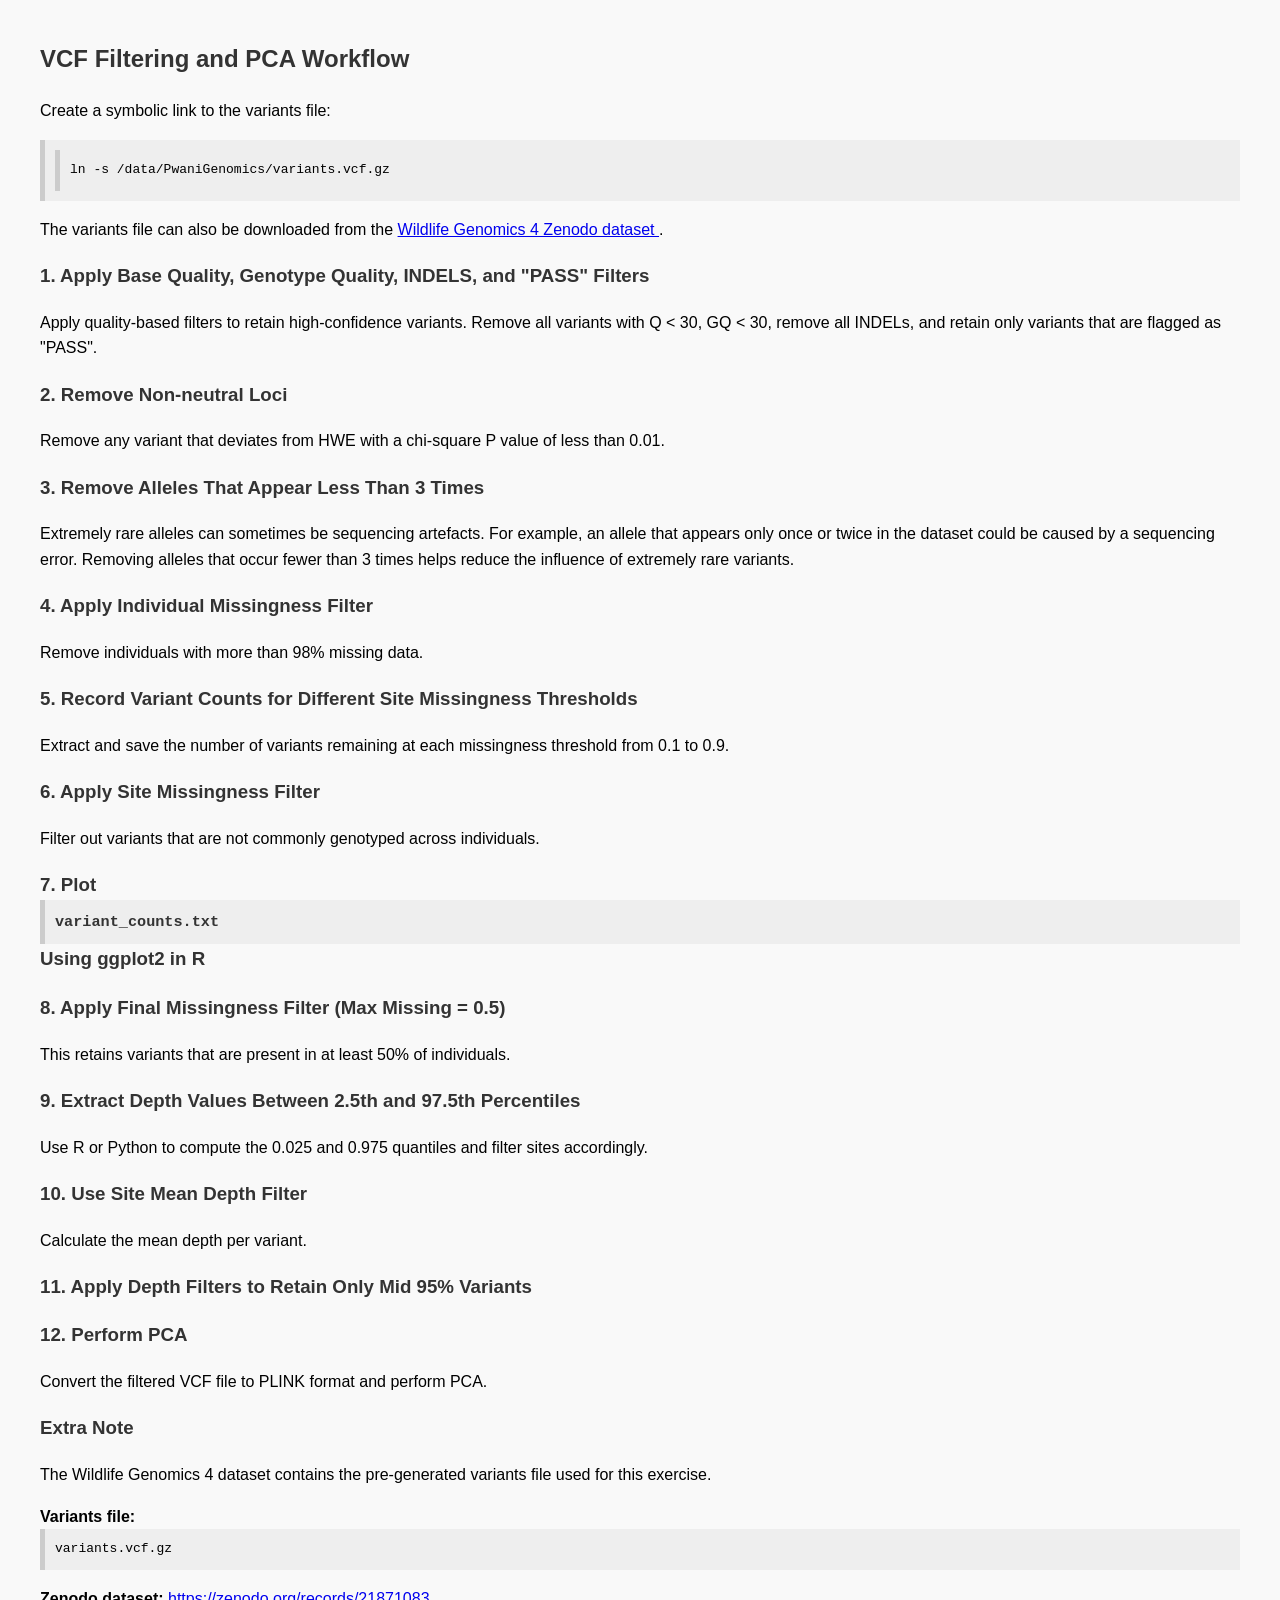
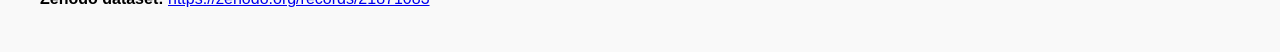
<file: variant_filter.html>
<!DOCTYPE html>
<html lang="en">

<head>
  <meta charset="UTF-8">
  <title>VCF Filtering and PCA Workflow</title>

  <style>
    body {
      font-family: Arial, sans-serif;
      line-height: 1.6;
      margin: 40px;
      background-color: #f9f9f9;
    }

    code, pre {
      background-color: #eee;
      padding: 10px;
      display: block;
      overflow-x: auto;
      white-space: pre-wrap;
      border-left: 5px solid #ccc;
    }

    h2, h3 {
      color: #333;
    }
  </style>
</head>

<body>

  <h2>VCF Filtering and PCA Workflow</h2>

  <p>Create a symbolic link to the variants file:</p>

  <pre><code>ln -s /data/PwaniGenomics/variants.vcf.gz</code></pre>

  <p>
    The variants file can also be downloaded from the
    <a href="https://zenodo.org/records/21871083" target="_blank">
      Wildlife Genomics 4 Zenodo dataset
    </a>.
  </p>


  <h3>1. Apply Base Quality, Genotype Quality, INDELS, and "PASS" Filters</h3>

  <p>
    Apply quality-based filters to retain high-confidence variants.
    Remove all variants with Q &lt; 30, GQ &lt; 30, remove all INDELs,
    and retain only variants that are flagged as "PASS".
  </p>


  <h3>2. Remove Non-neutral Loci</h3>

  <p>
    Remove any variant that deviates from HWE with a chi-square
    P value of less than 0.01.
  </p>


  <h3>3. Remove Alleles That Appear Less Than 3 Times</h3>

  <p>
    Extremely rare alleles can sometimes be sequencing artefacts.
    For example, an allele that appears only once or twice in the
    dataset could be caused by a sequencing error. Removing alleles
    that occur fewer than 3 times helps reduce the influence of
    extremely rare variants.
  </p>


  <h3>4. Apply Individual Missingness Filter</h3>

  <p>
    Remove individuals with more than 98% missing data.
  </p>


  <h3>5. Record Variant Counts for Different Site Missingness Thresholds</h3>

  <p>
    Extract and save the number of variants remaining at each
    missingness threshold from 0.1 to 0.9.
  </p>


  <h3>6. Apply Site Missingness Filter</h3>

  <p>
    Filter out variants that are not commonly genotyped across
    individuals.
  </p>


  <h3>7. Plot <code>variant_counts.txt</code> Using ggplot2 in R</h3>


  <h3>8. Apply Final Missingness Filter (Max Missing = 0.5)</h3>

  <p>
    This retains variants that are present in at least 50% of
    individuals.
  </p>


  <h3>9. Extract Depth Values Between 2.5th and 97.5th Percentiles</h3>

  <p>
    Use R or Python to compute the 0.025 and 0.975 quantiles
    and filter sites accordingly.
  </p>


  <h3>10. Use Site Mean Depth Filter</h3>

  <p>
    Calculate the mean depth per variant.
  </p>


  <h3>11. Apply Depth Filters to Retain Only Mid 95% Variants</h3>


  <h3>12. Perform PCA</h3>

  <p>
    Convert the filtered VCF file to PLINK format and perform PCA.
  </p>


  <h3>Extra Note</h3>

  <p>
    The Wildlife Genomics 4 dataset contains the pre-generated
    variants file used for this exercise.
  </p>

  <p>
    <strong>Variants file:</strong>
    <code>variants.vcf.gz</code>
  </p>

  <p>
    <strong>Zenodo dataset:</strong>
    <a href="https://zenodo.org/records/21871083" target="_blank">
      https://zenodo.org/records/21871083
    </a>
  </p>

</body>
</html>
</file>
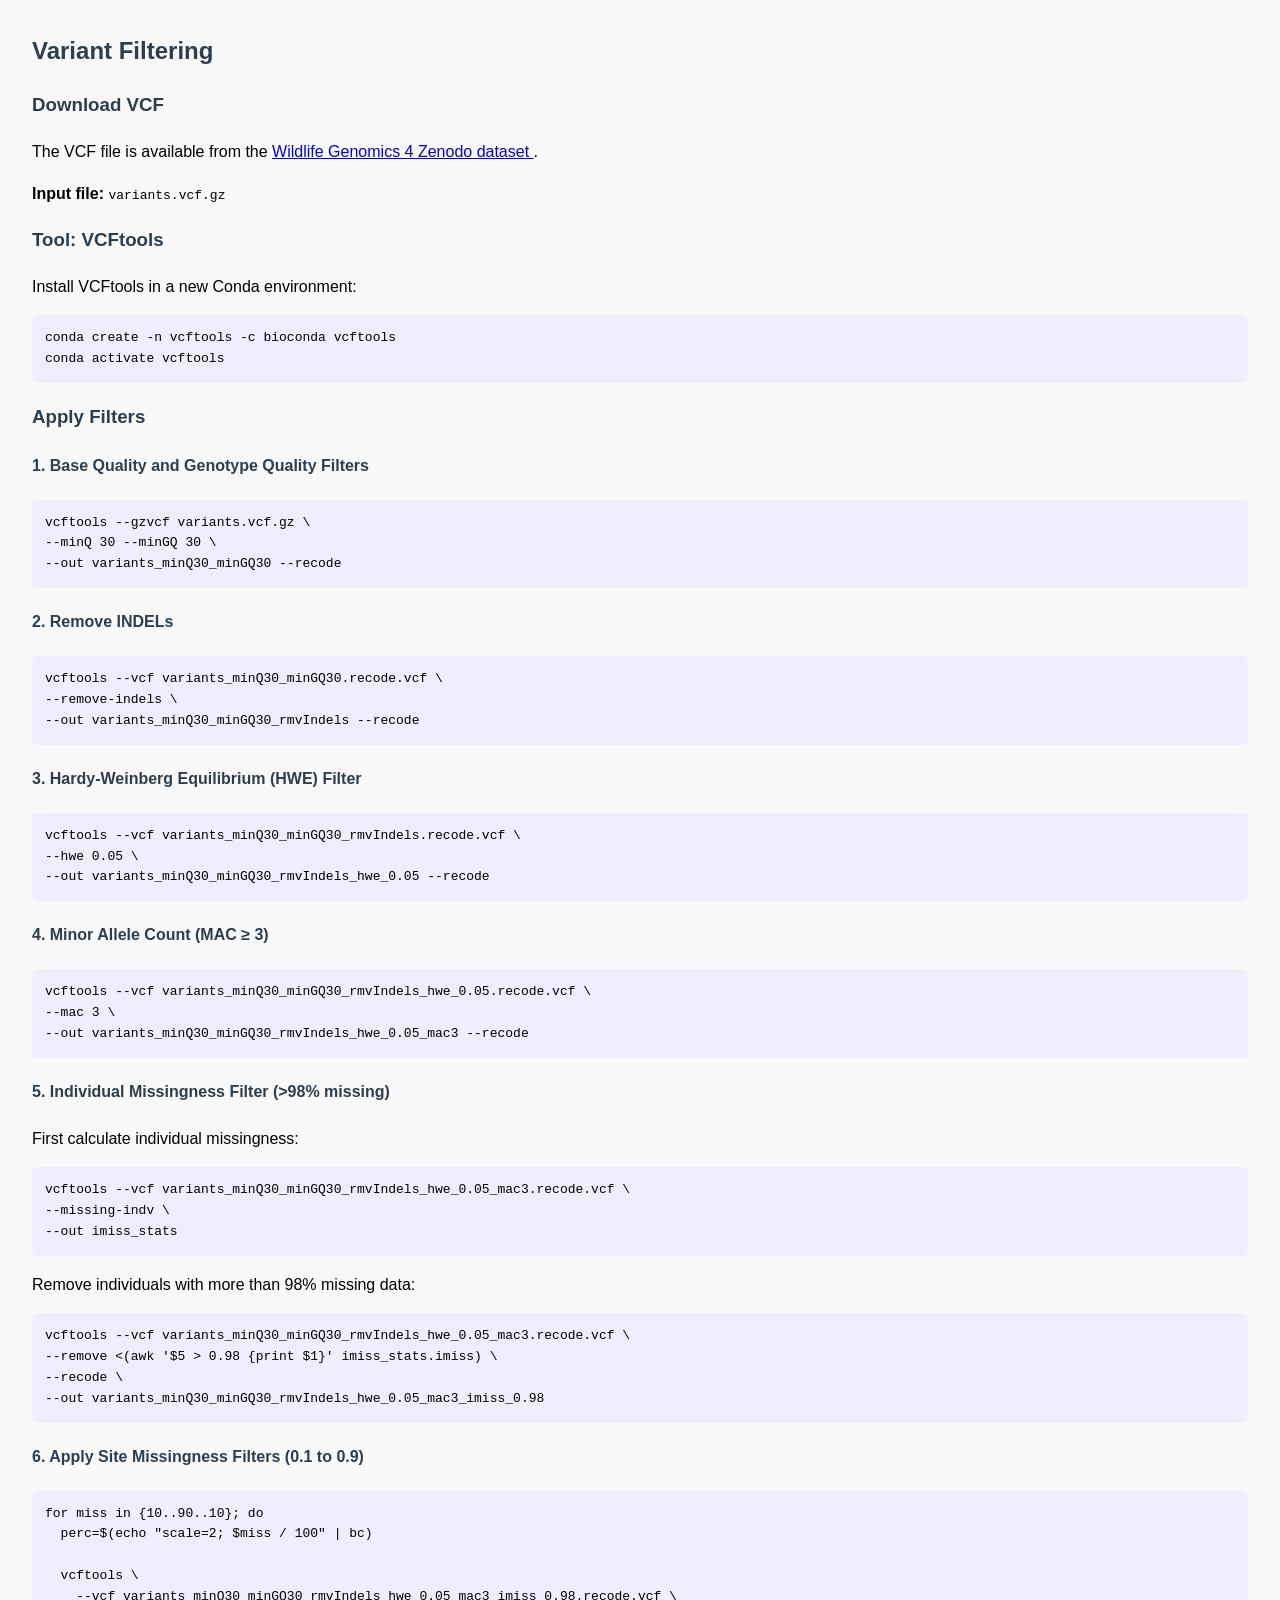
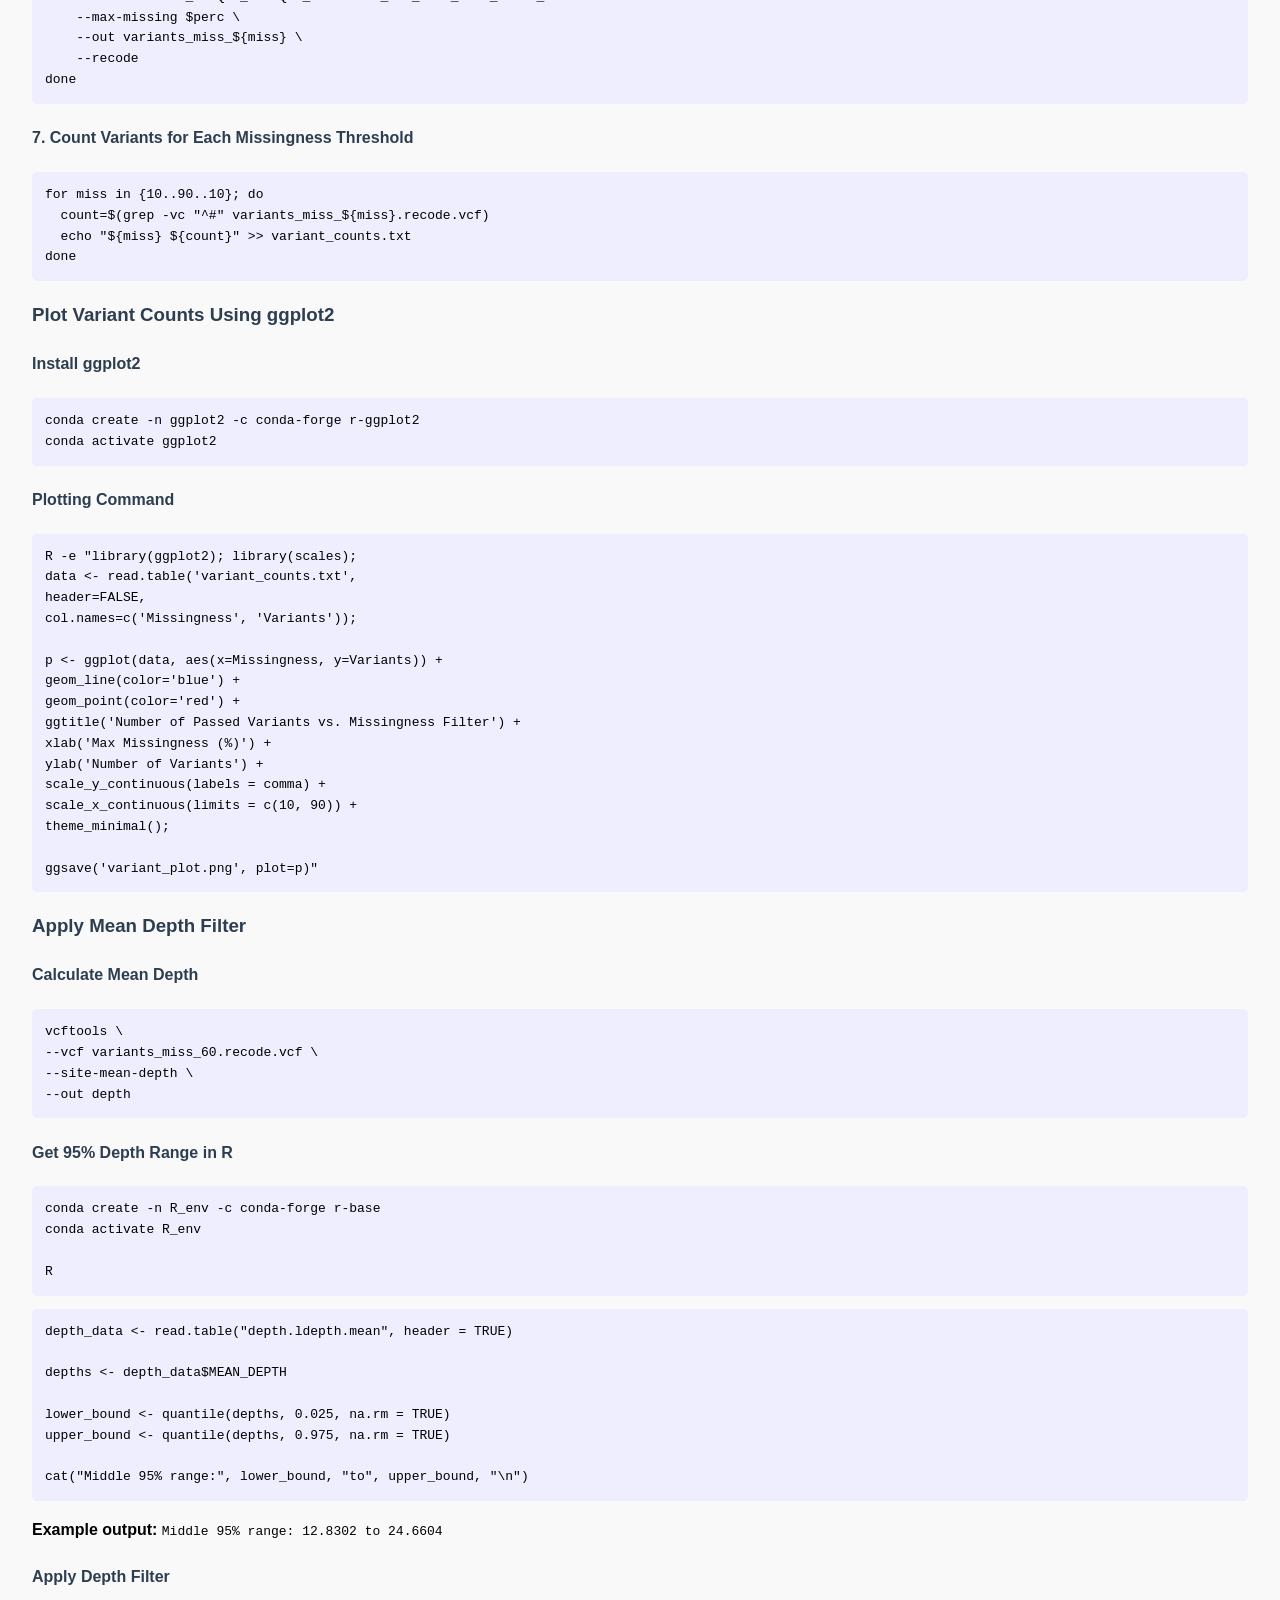
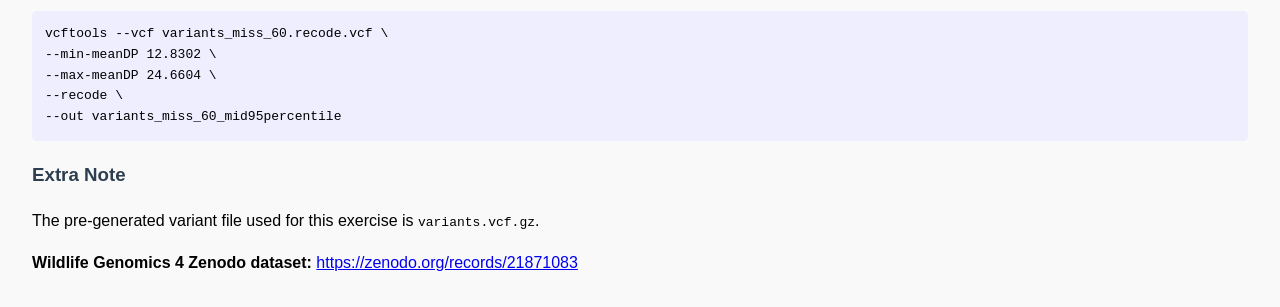
<file: variant_filter_soln.html>
<!DOCTYPE html>
<html lang="en">

<head>
  <meta charset="UTF-8">
  <title>Variant Filtering Workflow</title>

  <style>
    body {
      font-family: Arial, sans-serif;
      margin: 2em;
      line-height: 1.6;
      background-color: #f9f9f9;
    }

    h2, h3, h4 {
      color: #2c3e50;
    }

    pre {
      background-color: #eef;
      padding: 1em;
      border-radius: 5px;
      overflow-x: auto;
    }

    code {
      font-family: monospace;
    }
  </style>
</head>

<body>

  <h2>Variant Filtering</h2>


  <h3>Download VCF</h3>

  <p>
    The VCF file is available from the
    <a href="https://zenodo.org/records/21871083" target="_blank">
      Wildlife Genomics 4 Zenodo dataset
    </a>.
  </p>

  <p>
    <strong>Input file:</strong>
    <code>variants.vcf.gz</code>
  </p>


  <h3>Tool: VCFtools</h3>

  <p>Install VCFtools in a new Conda environment:</p>

  <pre><code>conda create -n vcftools -c bioconda vcftools
conda activate vcftools</code></pre>


  <h3>Apply Filters</h3>


  <h4>1. Base Quality and Genotype Quality Filters</h4>

  <pre><code>vcftools --gzvcf variants.vcf.gz \
--minQ 30 --minGQ 30 \
--out variants_minQ30_minGQ30 --recode</code></pre>


  <h4>2. Remove INDELs</h4>

  <pre><code>vcftools --vcf variants_minQ30_minGQ30.recode.vcf \
--remove-indels \
--out variants_minQ30_minGQ30_rmvIndels --recode</code></pre>


  <h4>3. Hardy-Weinberg Equilibrium (HWE) Filter</h4>

  <pre><code>vcftools --vcf variants_minQ30_minGQ30_rmvIndels.recode.vcf \
--hwe 0.05 \
--out variants_minQ30_minGQ30_rmvIndels_hwe_0.05 --recode</code></pre>


  <h4>4. Minor Allele Count (MAC &ge; 3)</h4>

  <pre><code>vcftools --vcf variants_minQ30_minGQ30_rmvIndels_hwe_0.05.recode.vcf \
--mac 3 \
--out variants_minQ30_minGQ30_rmvIndels_hwe_0.05_mac3 --recode</code></pre>


  <h4>5. Individual Missingness Filter (&gt;98% missing)</h4>

  <p>First calculate individual missingness:</p>

  <pre><code>vcftools --vcf variants_minQ30_minGQ30_rmvIndels_hwe_0.05_mac3.recode.vcf \
--missing-indv \
--out imiss_stats</code></pre>

  <p>
    Remove individuals with more than 98% missing data:
  </p>

  <pre><code>vcftools --vcf variants_minQ30_minGQ30_rmvIndels_hwe_0.05_mac3.recode.vcf \
--remove &lt;(awk '$5 &gt; 0.98 {print $1}' imiss_stats.imiss) \
--recode \
--out variants_minQ30_minGQ30_rmvIndels_hwe_0.05_mac3_imiss_0.98</code></pre>


  <h4>6. Apply Site Missingness Filters (0.1 to 0.9)</h4>

  <pre><code>for miss in {10..90..10}; do
  perc=$(echo "scale=2; $miss / 100" | bc)

  vcftools \
    --vcf variants_minQ30_minGQ30_rmvIndels_hwe_0.05_mac3_imiss_0.98.recode.vcf \
    --max-missing $perc \
    --out variants_miss_${miss} \
    --recode
done</code></pre>


  <h4>7. Count Variants for Each Missingness Threshold</h4>

  <pre><code>for miss in {10..90..10}; do
  count=$(grep -vc "^#" variants_miss_${miss}.recode.vcf)
  echo "${miss} ${count}" >> variant_counts.txt
done</code></pre>


  <h3>Plot Variant Counts Using ggplot2</h3>

  <h4>Install ggplot2</h4>

  <pre><code>conda create -n ggplot2 -c conda-forge r-ggplot2
conda activate ggplot2</code></pre>


  <h4>Plotting Command</h4>

  <pre><code>R -e "library(ggplot2); library(scales);
data &lt;- read.table('variant_counts.txt',
header=FALSE,
col.names=c('Missingness', 'Variants'));

p &lt;- ggplot(data, aes(x=Missingness, y=Variants)) +
geom_line(color='blue') +
geom_point(color='red') +
ggtitle('Number of Passed Variants vs. Missingness Filter') +
xlab('Max Missingness (%)') +
ylab('Number of Variants') +
scale_y_continuous(labels = comma) +
scale_x_continuous(limits = c(10, 90)) +
theme_minimal();

ggsave('variant_plot.png', plot=p)"</code></pre>


  <h3>Apply Mean Depth Filter</h3>


  <h4>Calculate Mean Depth</h4>

  <pre><code>vcftools \
--vcf variants_miss_60.recode.vcf \
--site-mean-depth \
--out depth</code></pre>


  <h4>Get 95% Depth Range in R</h4>

  <pre><code>conda create -n R_env -c conda-forge r-base
conda activate R_env

R</code></pre>

  <pre><code>depth_data &lt;- read.table("depth.ldepth.mean", header = TRUE)

depths &lt;- depth_data$MEAN_DEPTH

lower_bound &lt;- quantile(depths, 0.025, na.rm = TRUE)
upper_bound &lt;- quantile(depths, 0.975, na.rm = TRUE)

cat("Middle 95% range:", lower_bound, "to", upper_bound, "\n")</code></pre>


  <p>
    <strong>Example output:</strong>
    <code>Middle 95% range: 12.8302 to 24.6604</code>
  </p>


  <h4>Apply Depth Filter</h4>

  <pre><code>vcftools --vcf variants_miss_60.recode.vcf \
--min-meanDP 12.8302 \
--max-meanDP 24.6604 \
--recode \
--out variants_miss_60_mid95percentile</code></pre>


  <h3>Extra Note</h3>

  <p>
    The pre-generated variant file used for this exercise is
    <code>variants.vcf.gz</code>.
  </p>

  <p>
    <strong>Wildlife Genomics 4 Zenodo dataset:</strong>
    <a href="https://zenodo.org/records/21871083" target="_blank">
      https://zenodo.org/records/21871083
    </a>
  </p>

</body>
</html>
</file>
